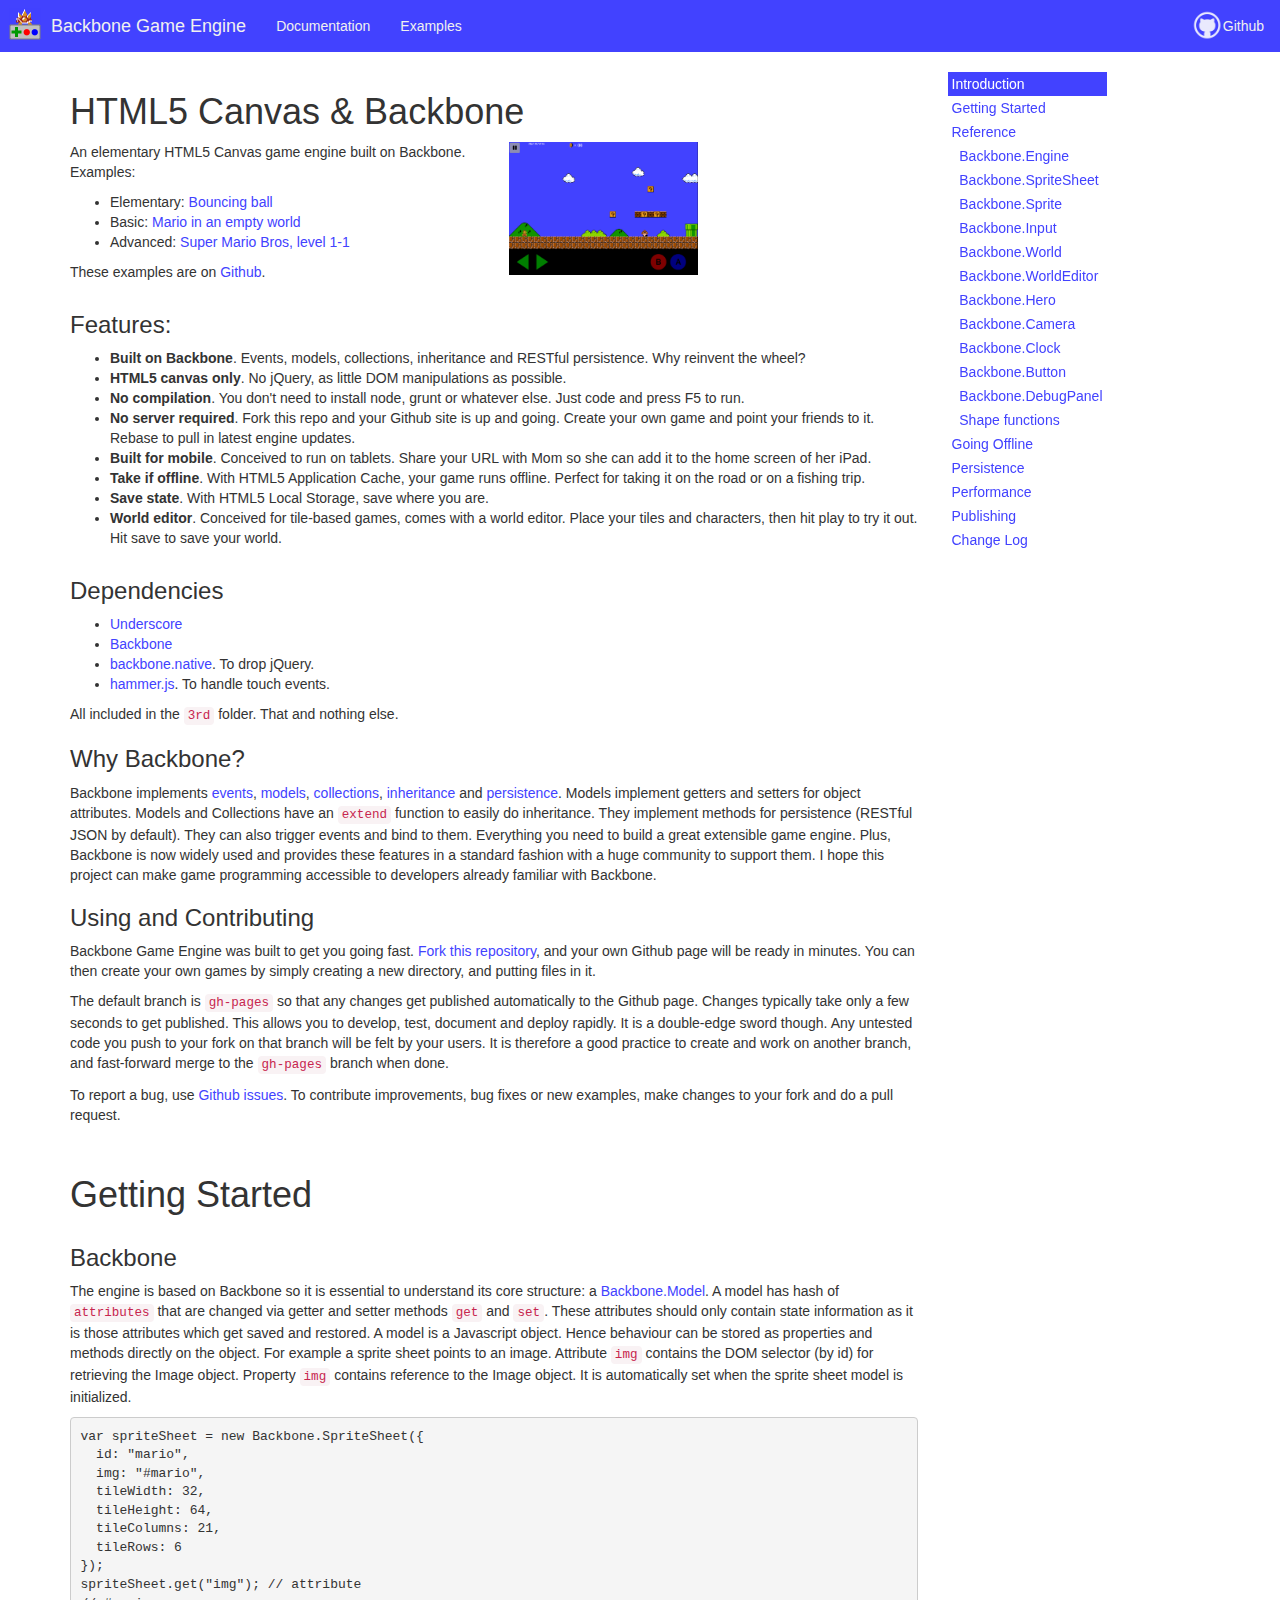
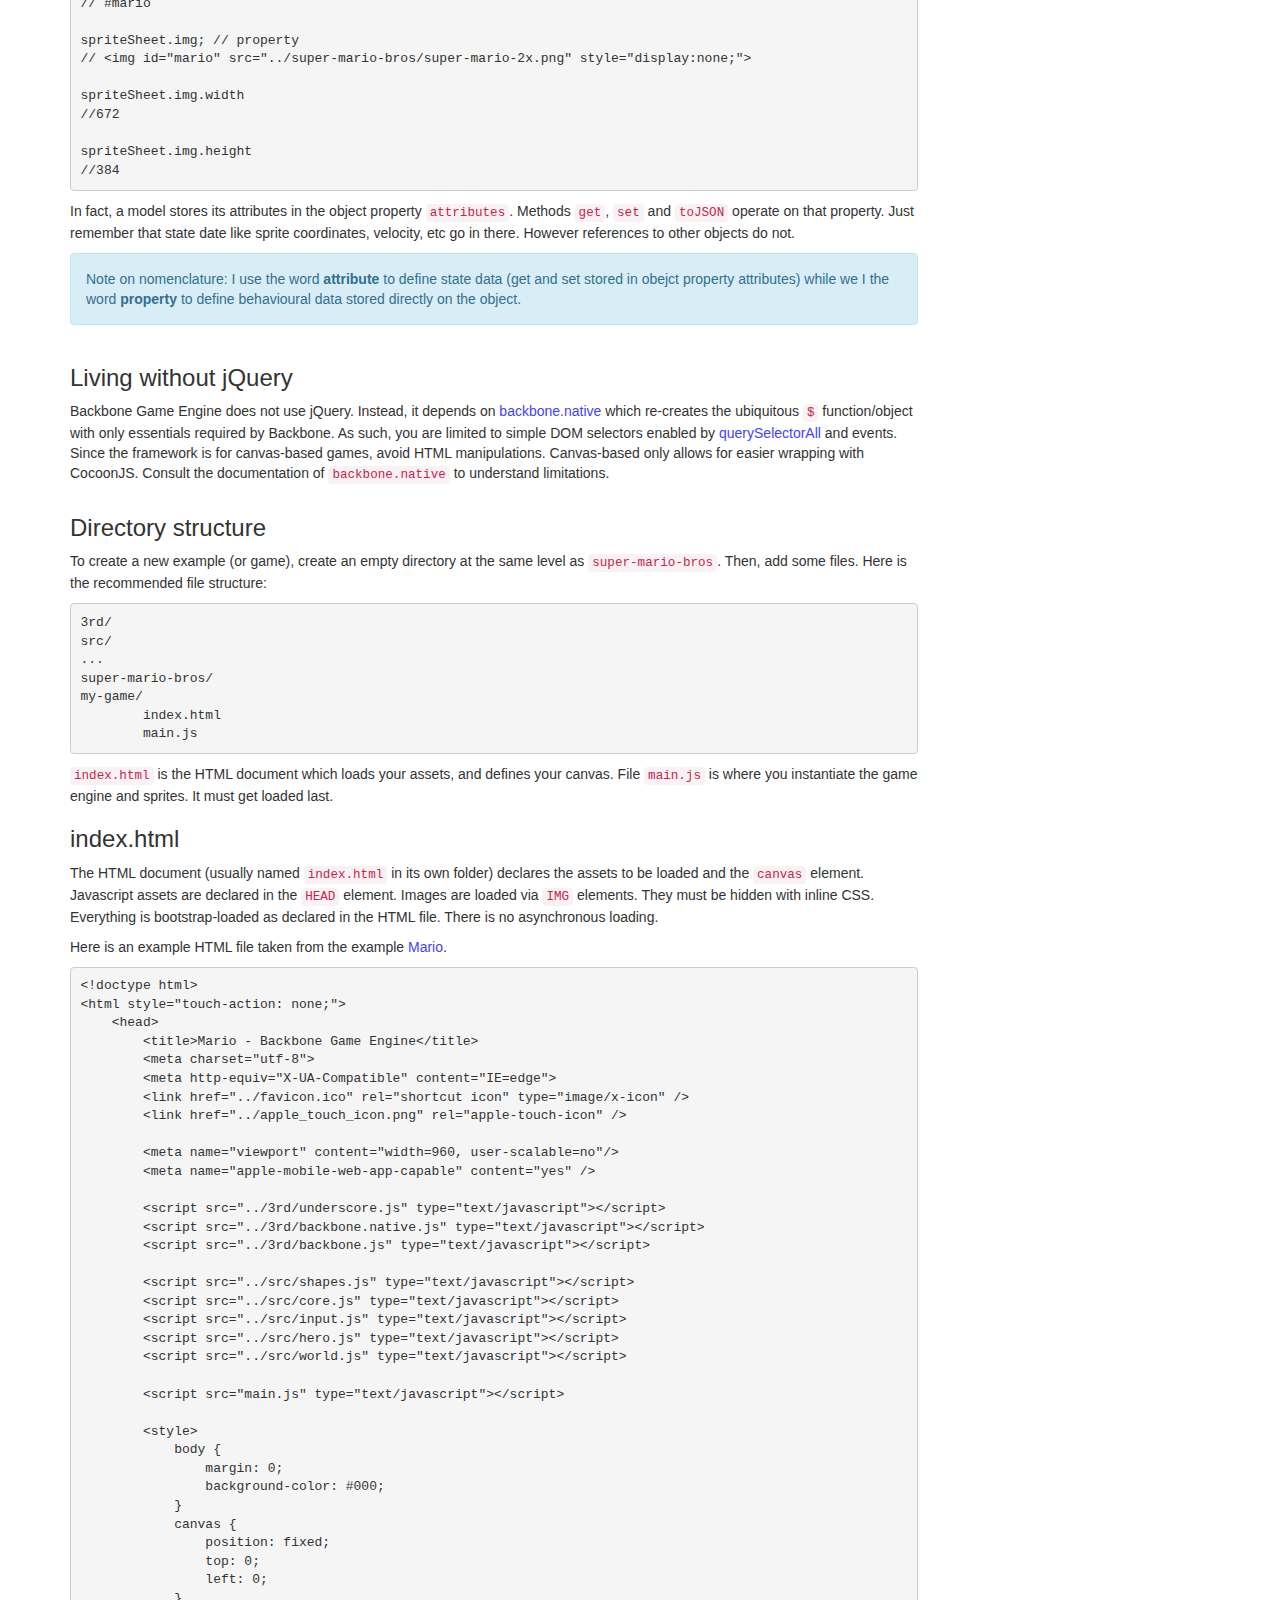
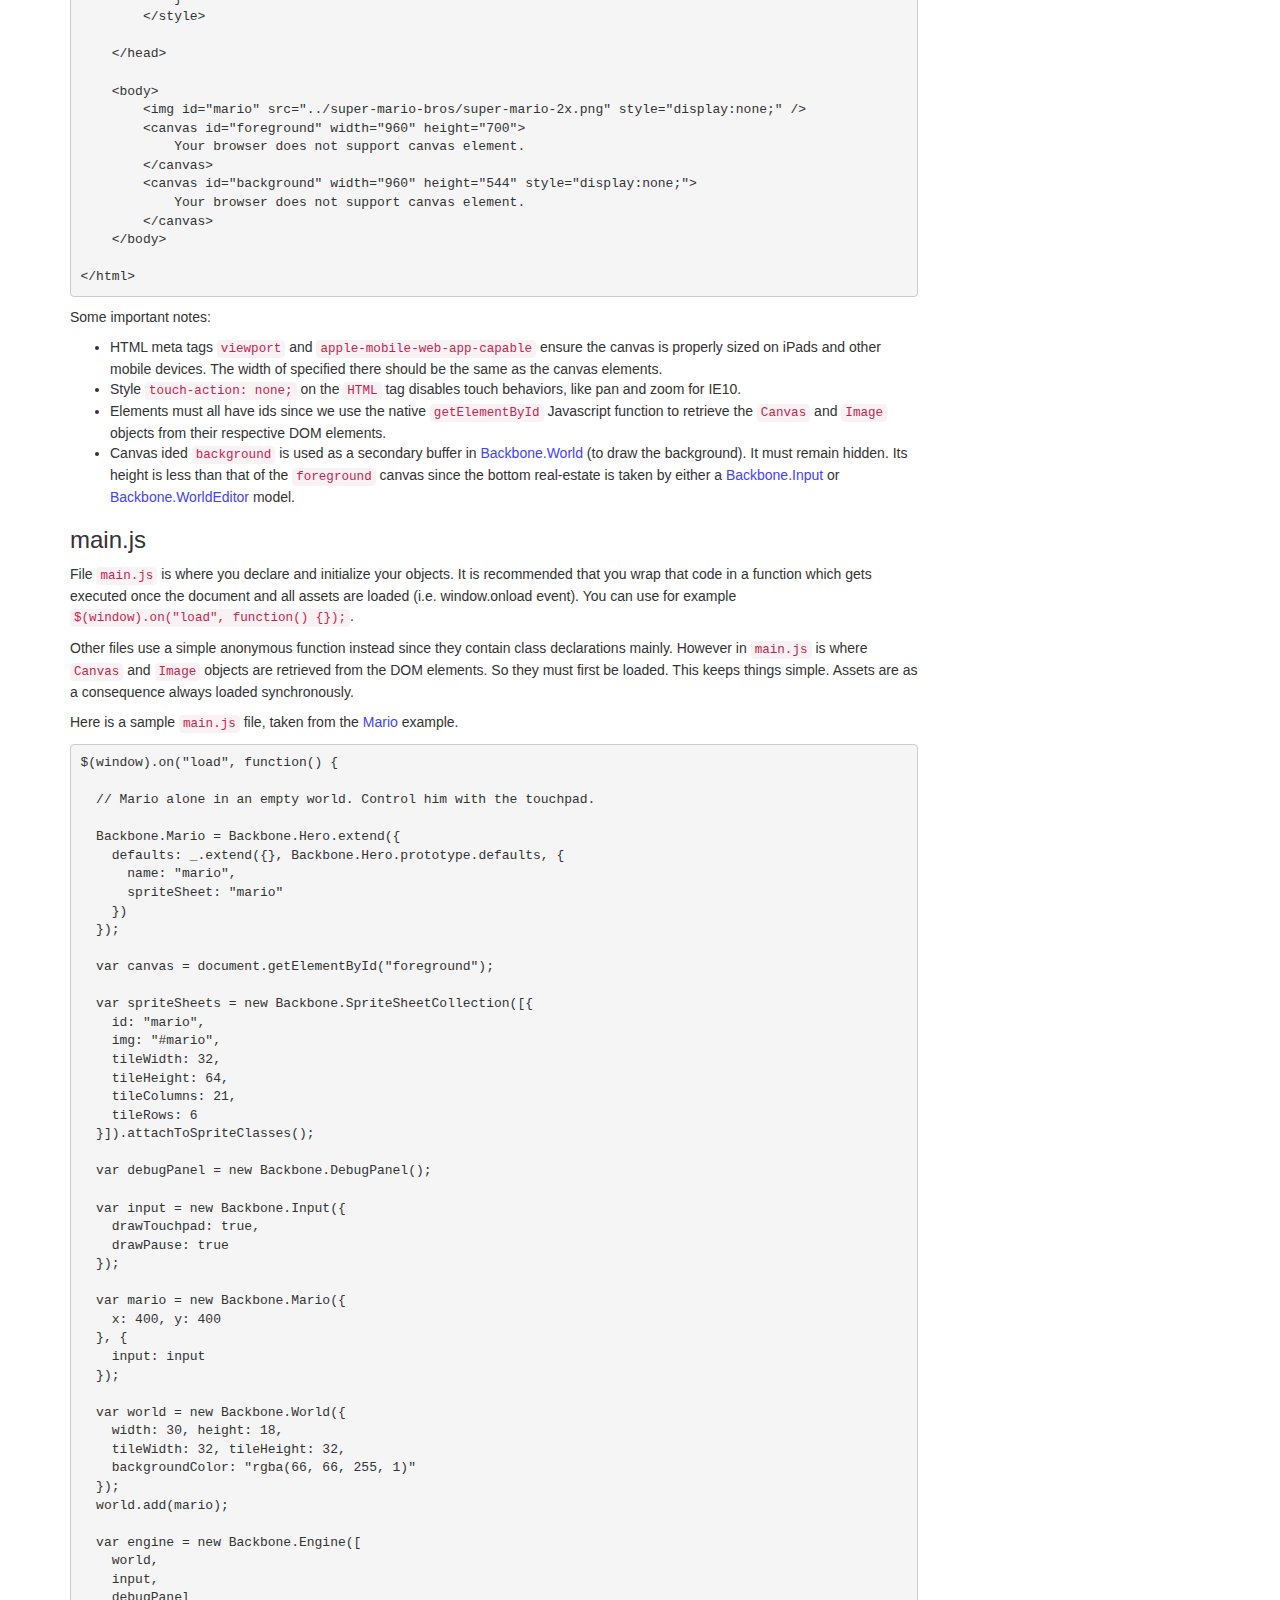
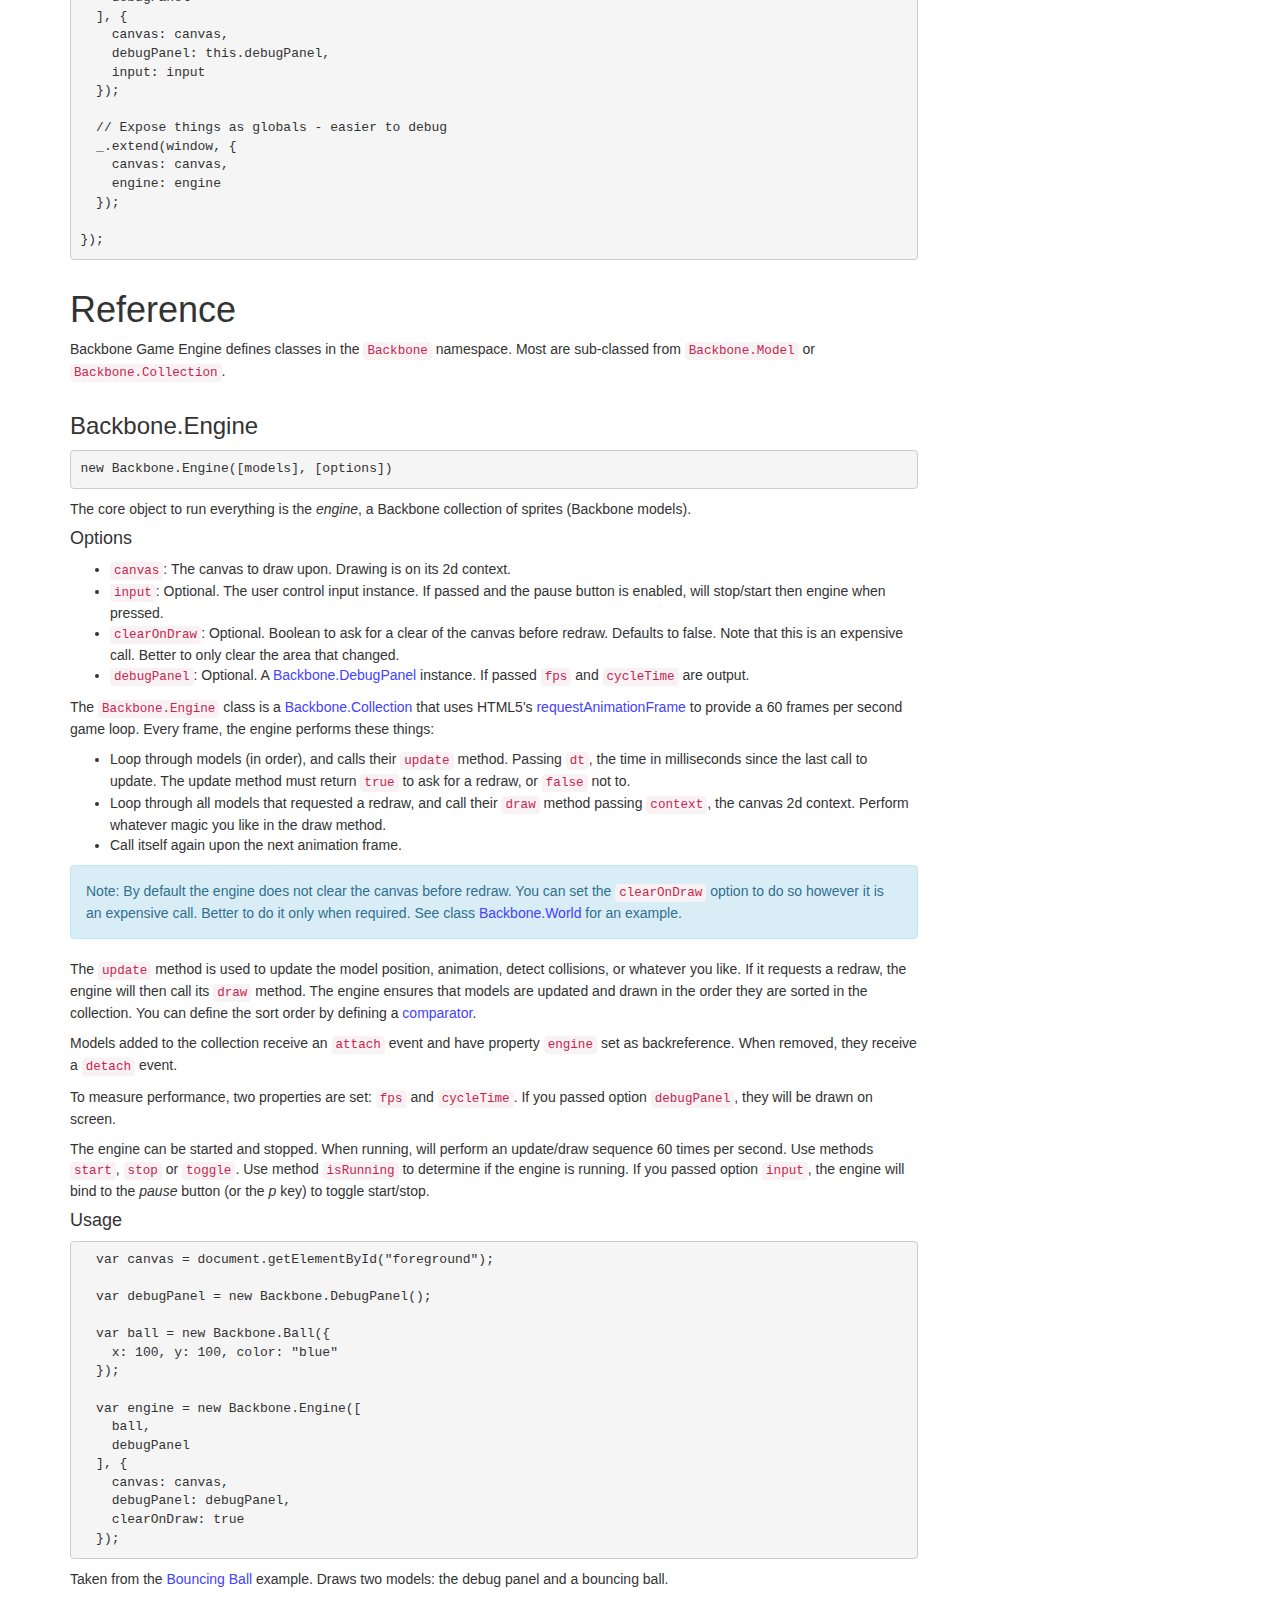
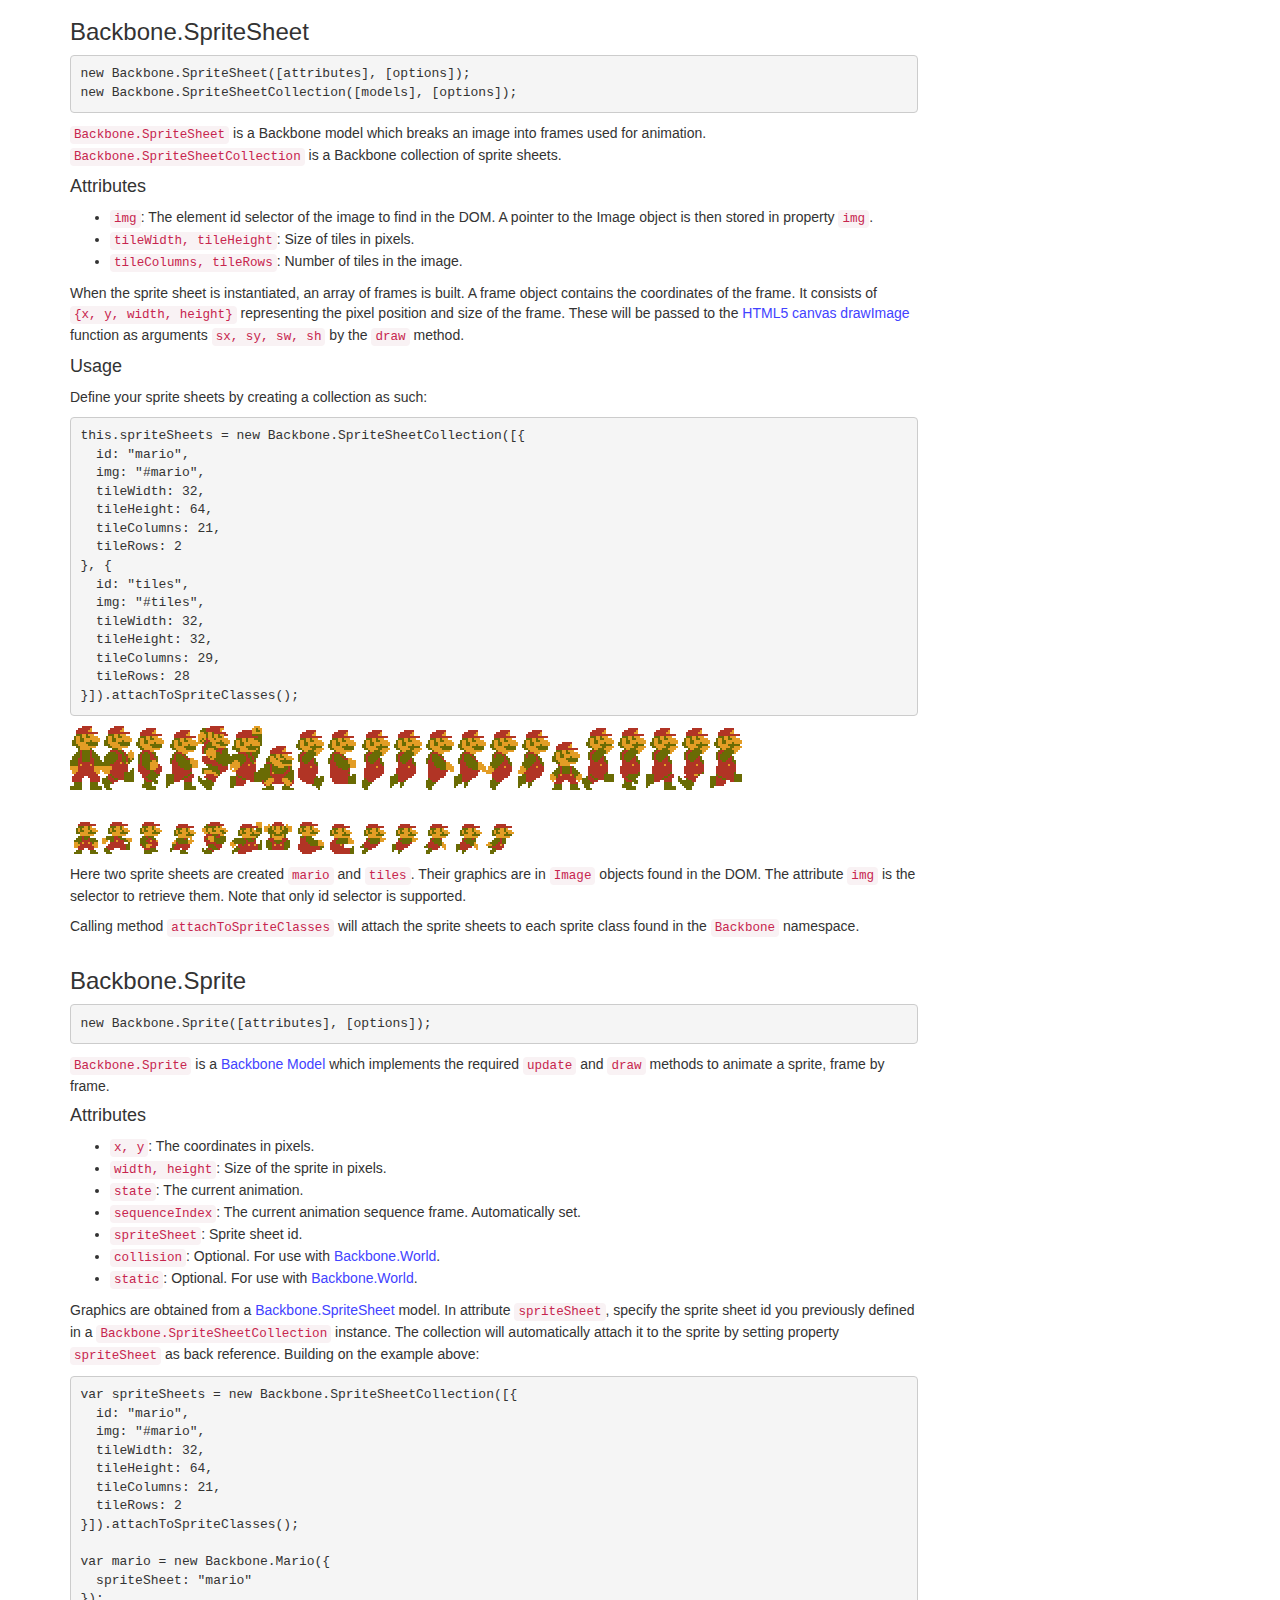
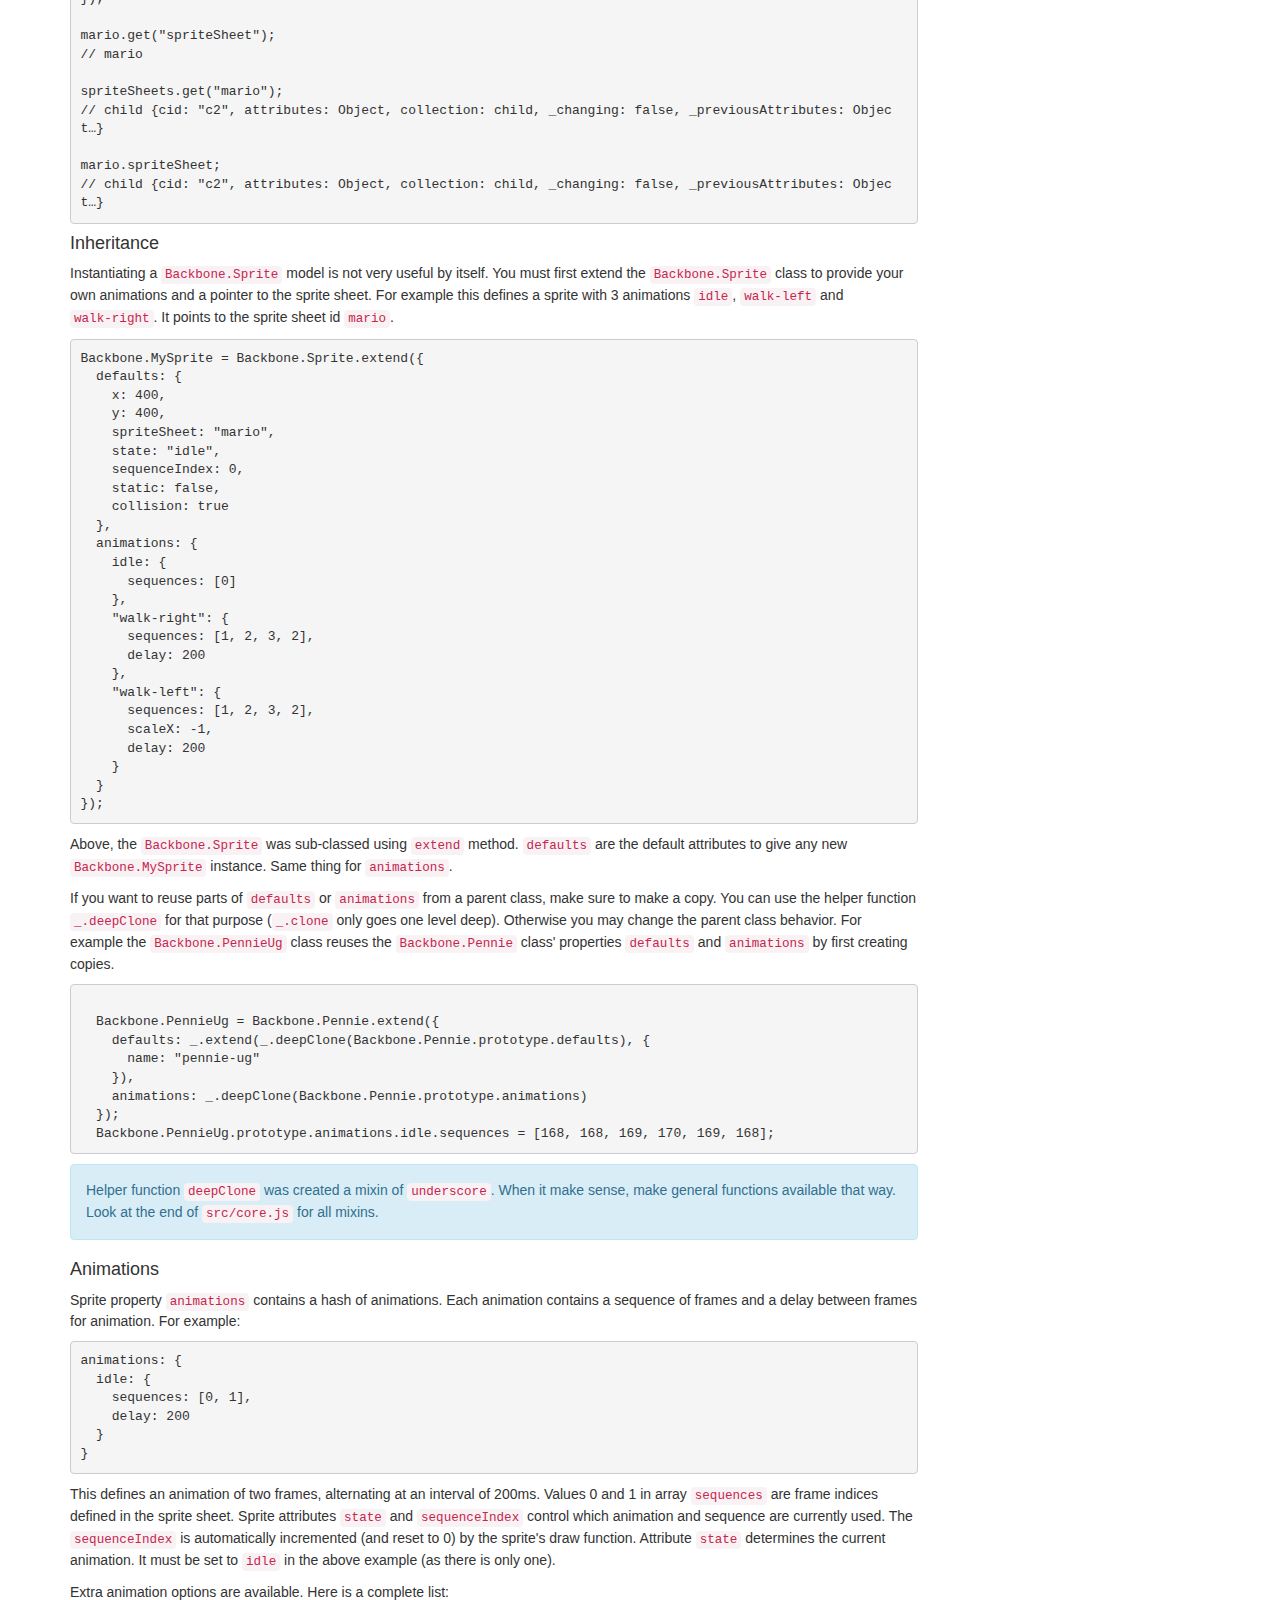
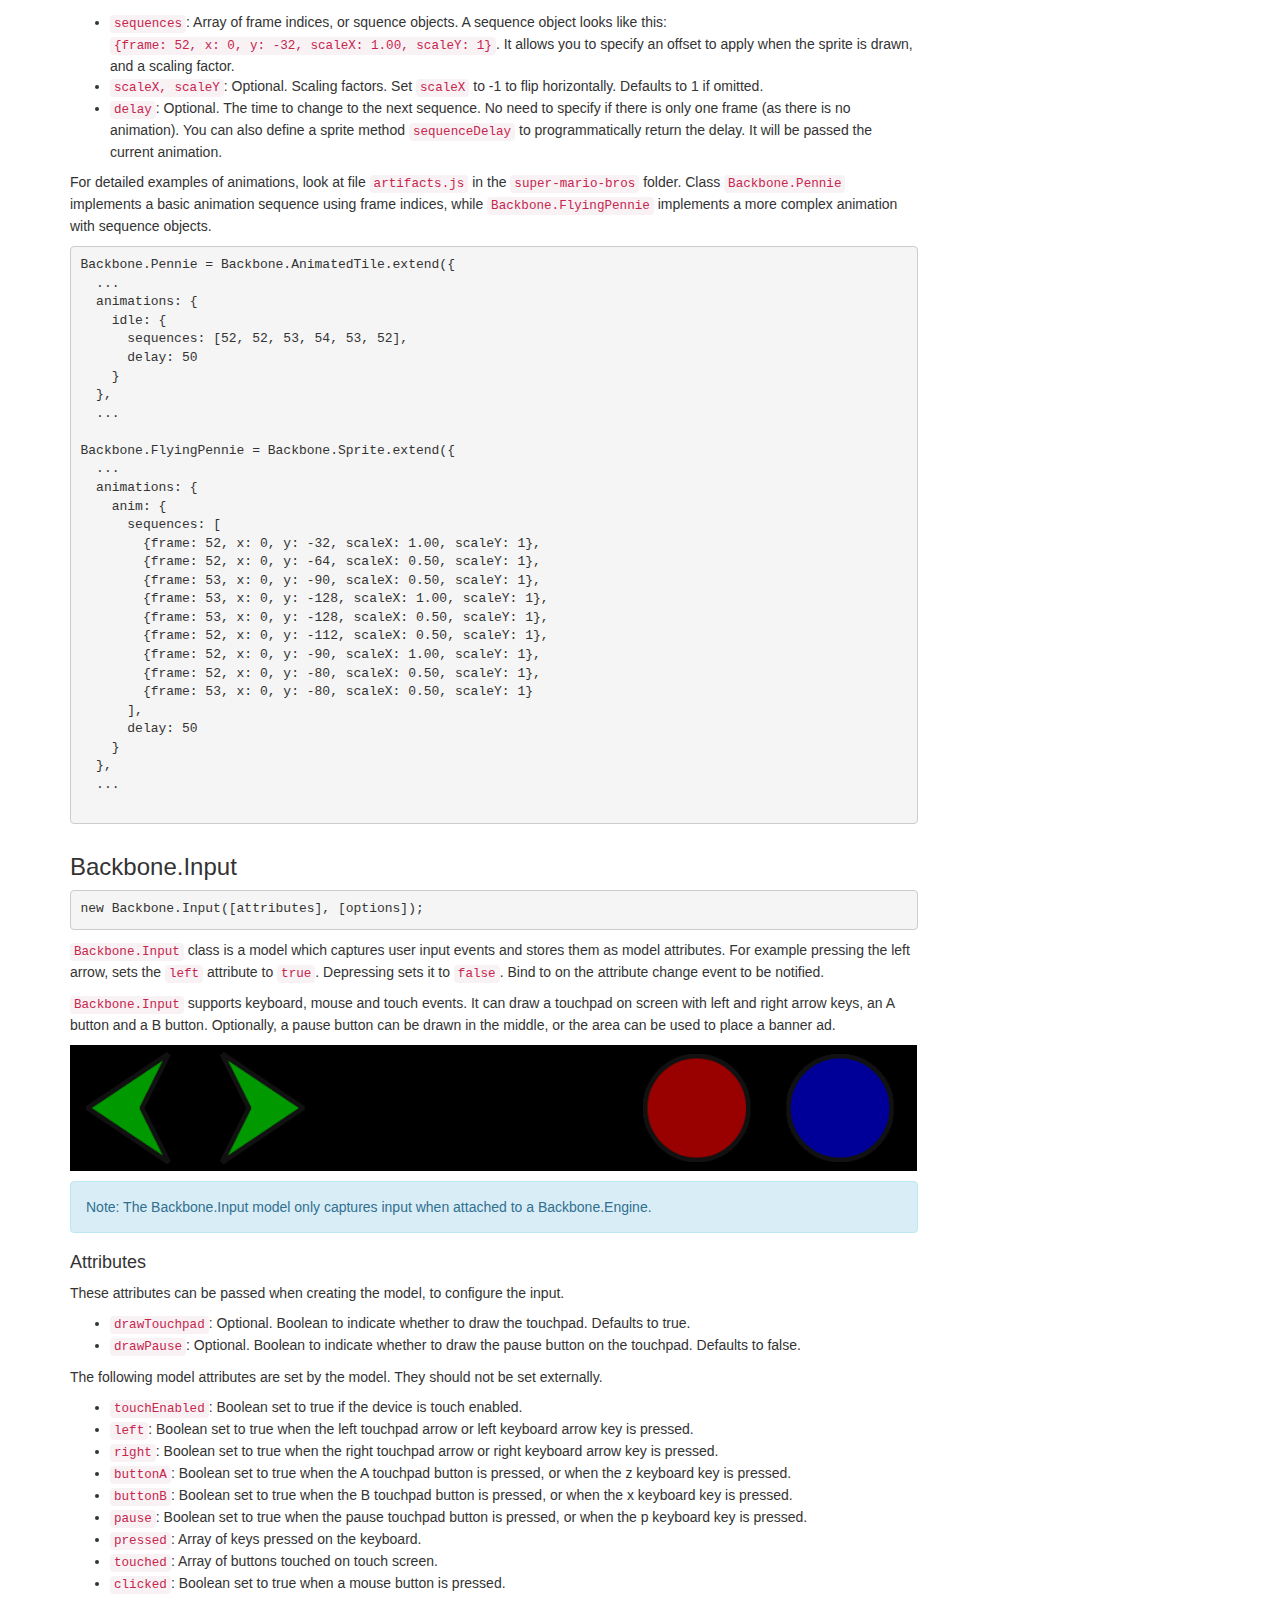
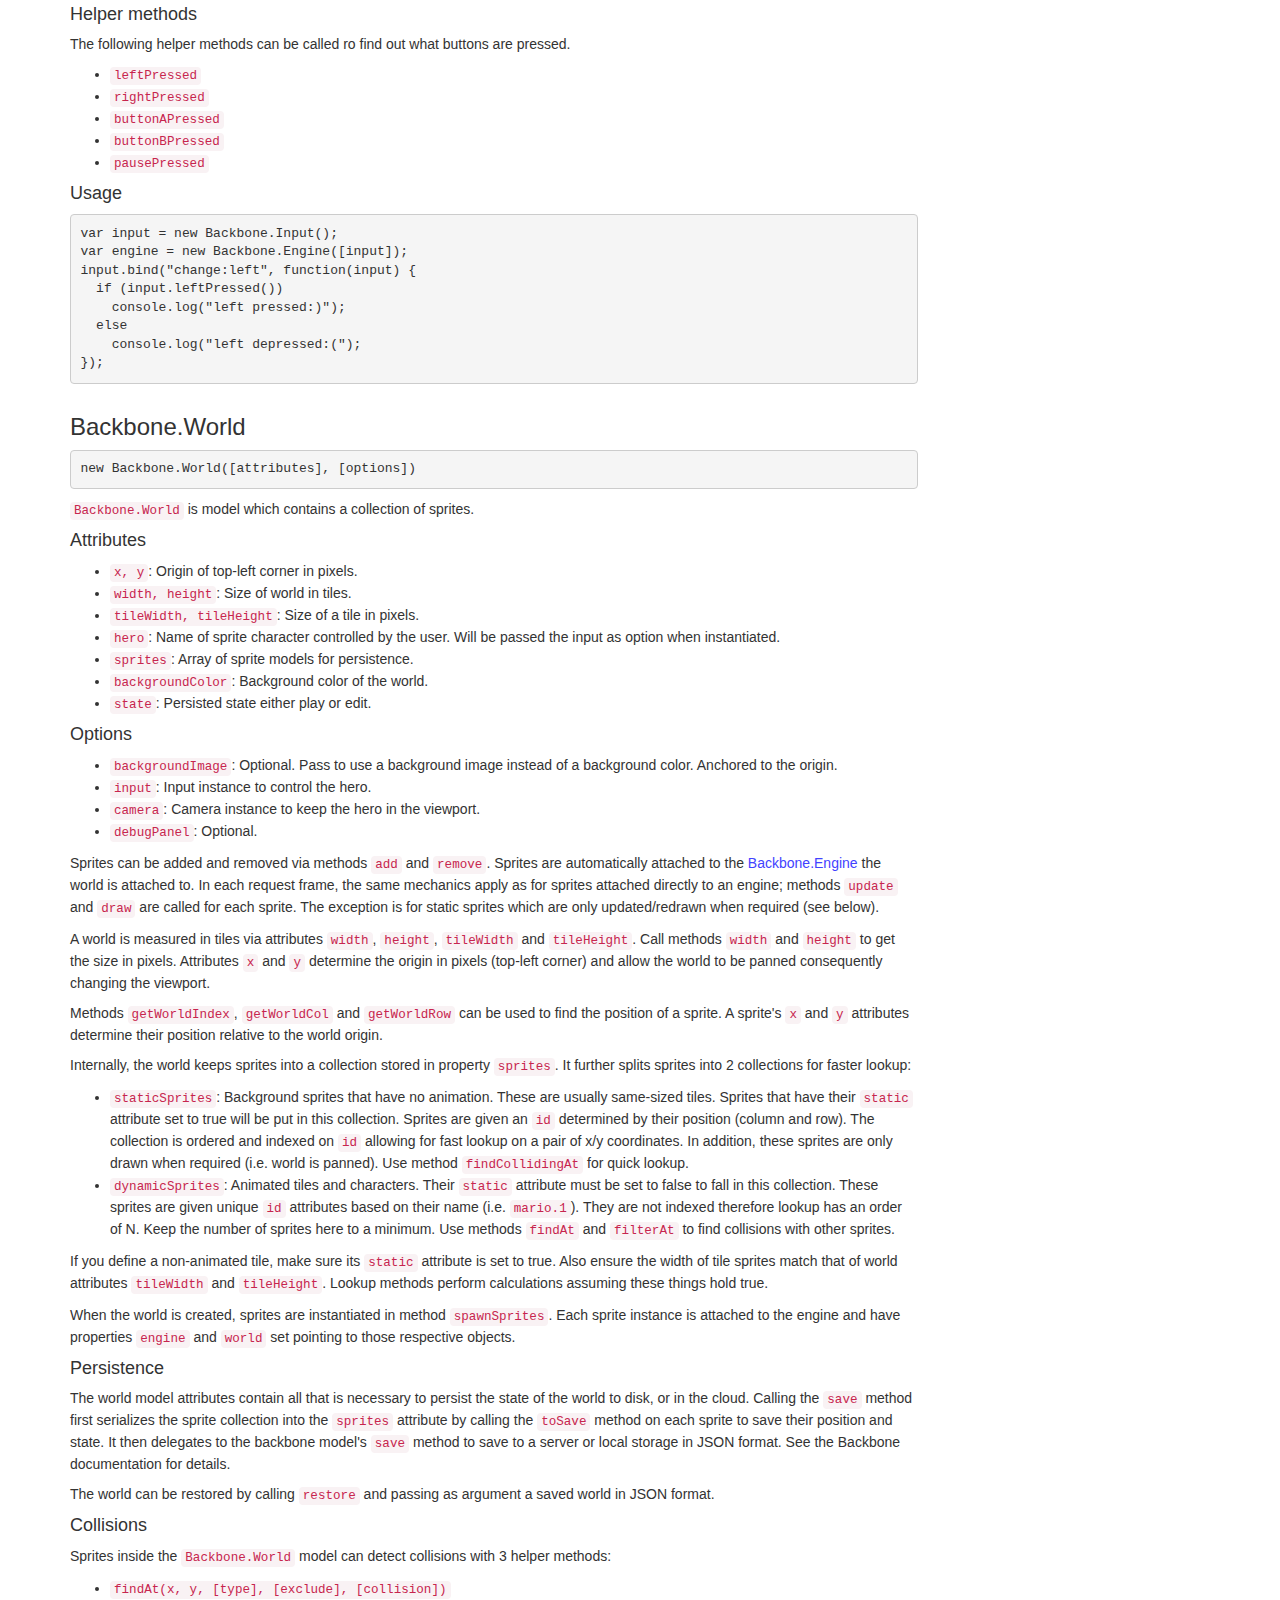
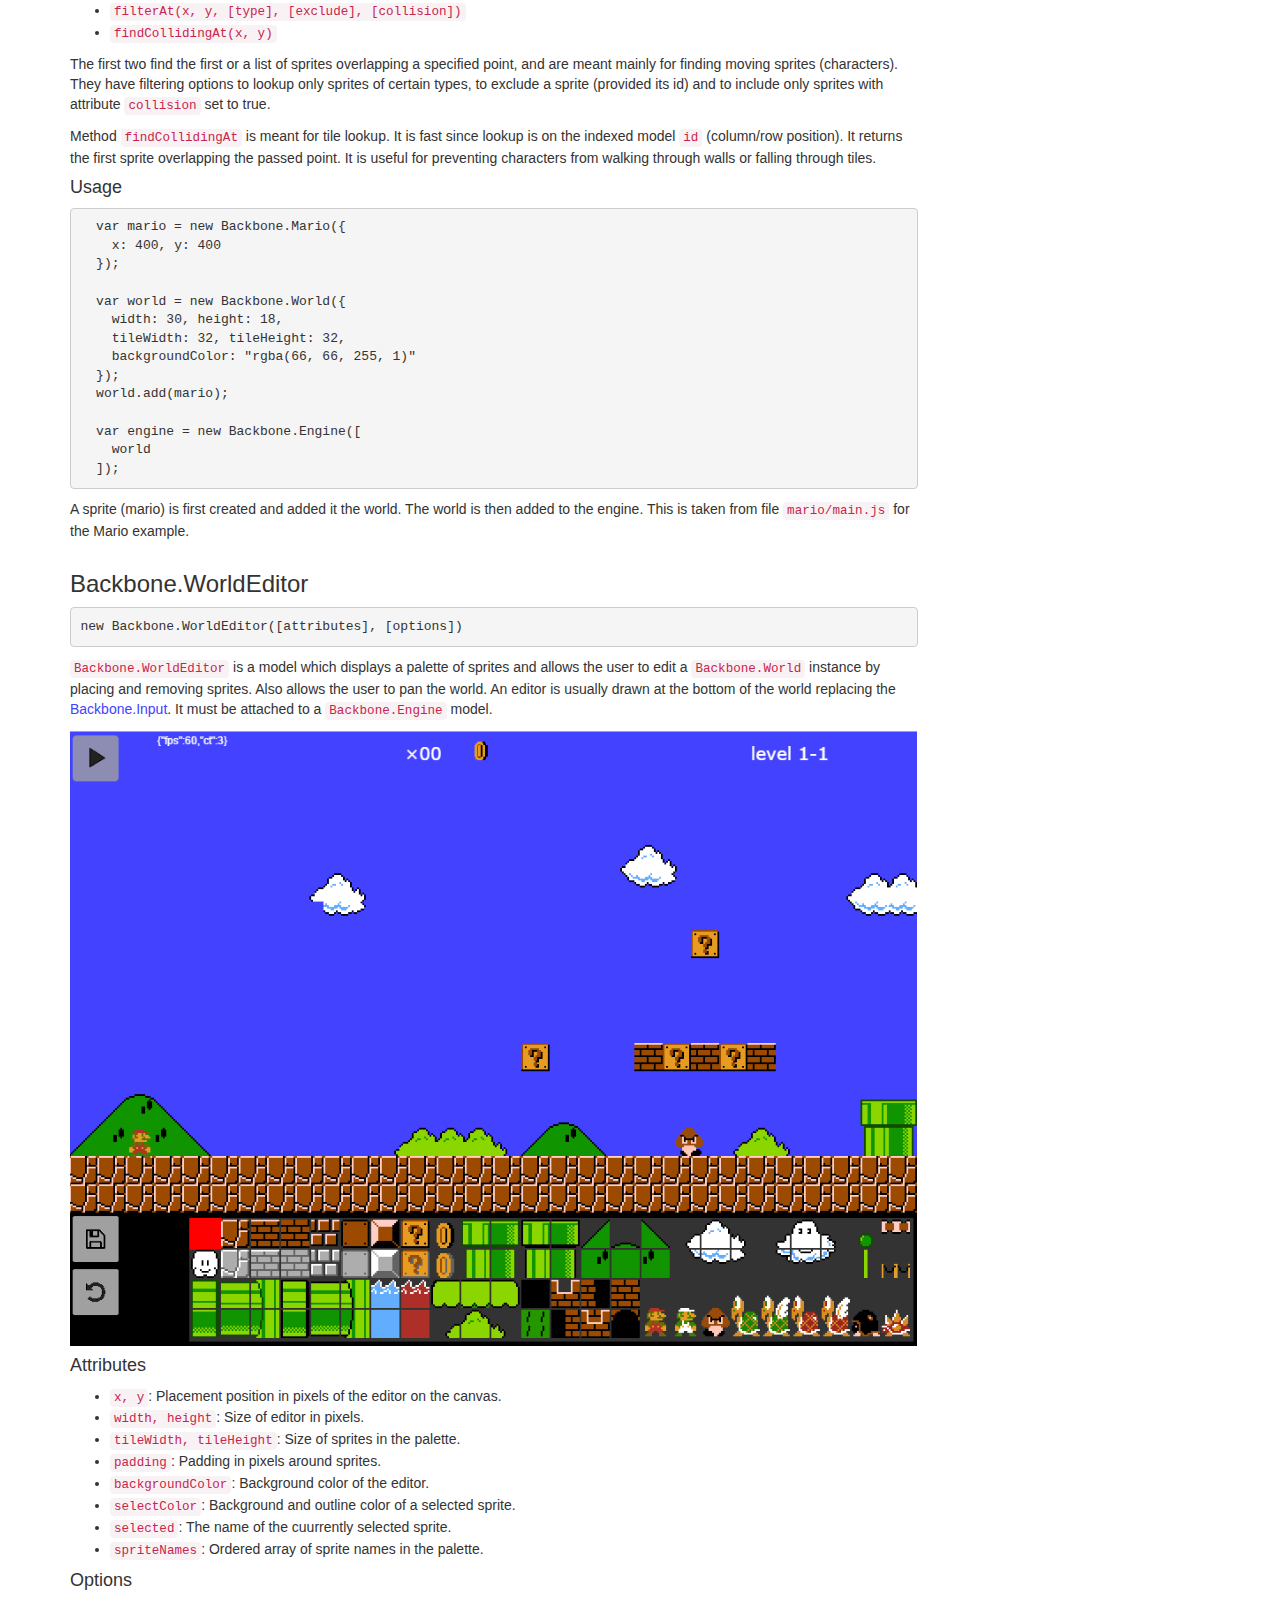
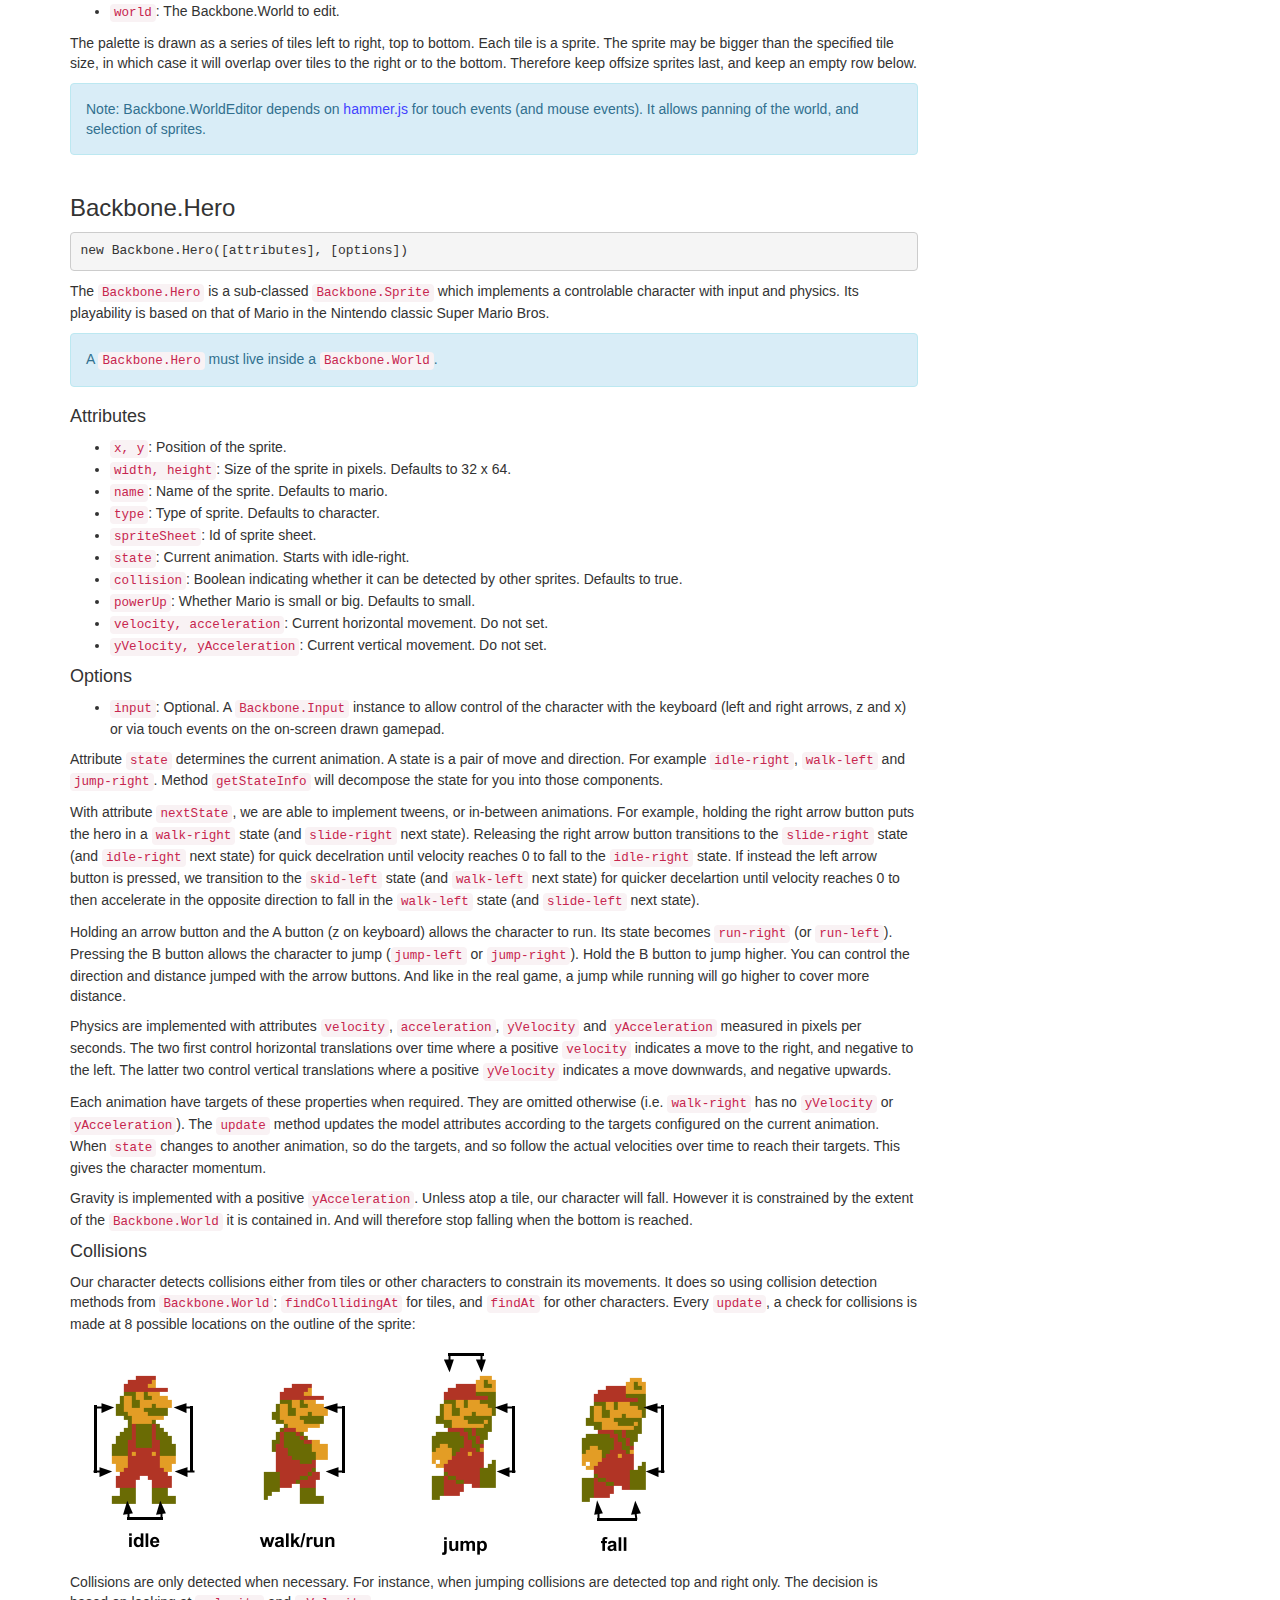
<file: index.html>
<!DOCTYPE html>
<html lang="en">
  <head>
    <title>Backbone Game Engine</title>
    <meta name="description" content="Elementary HTML5 Canvas Game Engine based on Backbone.">
    <meta charset="utf-8">
    <meta http-equiv="X-UA-Compatible" content="IE=edge">
    <link href="favicon.ico" rel="shortcut icon" type="image/x-icon" />
    <link href="apple_touch_icon.png" rel="apple-touch-icon" />
    <meta name="viewport" content="width=device-width, initial-scale=1, maximum-scale=1, user-scalable=no">
    
    <script src="docs/jquery.min.js" type="text/javascript"></script>
    <script src="docs/bootstrap.min.js" type="text/javascript"></script>
    <link href="docs/bootstrap.min.css" rel="stylesheet" type="text/css" charset="utf-8">

    <link href="docs/docs.css" rel="stylesheet" type="text/css" charset="utf-8">
  </head>

  <body data-spy="scroll" data-target="#sidebar" data-offset="100">
    <header class="navbar navbar-inverse" role="banner">
      <div class="navbar-header">
        <button type="button" class="navbar-toggle pull-left" data-toggle="collapse" data-target="#navbar-collapse">
          <span class="sr-only">Toggle navigation</span>
          <span class="icon-bar"></span>
          <span class="icon-bar"></span>
          <span class="icon-bar"></span>
        </button>
        <a class="navbar-brand" href="index.html" title="Elementary HTML5 Canvas Game Engine based on Backbone."><img src="apple_touch_icon.png" /> Backbone Game Engine</a>
      </div>
      <div id="navbar-collapse" class="collapse navbar-collapse" role="navigation">
        <ul class="nav navbar-nav">
          <li><a href="index.html">Documentation</a></li>
          <li><a href="examples.html">Examples</a></li>
        </ul>
        <ul class="nav navbar-nav navbar-right">
          <li class="github-icon"><a href="https://github.com/martindrapeau/backbone-game-engine" title="Fork me on Github"><img src="docs/github.png" />Github</a></li>
        </ul>
      </div>
    </header>

    <div class="container">
    <div class="row">

    <div class="col-md-9">
      <div id="introduction" class="row">
        <div class="col-md-12">
          <h1>HTML5 Canvas &amp; Backbone</h1>
        </div>
      </div>
      <div class="row">
        <div class="col-md-6 col-xs-6">
          <p>
            An elementary HTML5 Canvas game engine built on Backbone. Examples:
          </p>
          <ul>
            <li>Elementary: <a href="ball/index.html" target="_blank">Bouncing ball</a></li>  
            <li>Basic: <a href="mario/index.html" target="_blank">Mario in an empty world</a></li>       
            <li>Advanced: <a href="super-mario-bros/index.html" target="_blank">Super Mario Bros, level 1-1</a></li>
          </ul>
          <p>
            These examples are on <a href="https://github.com/martindrapeau/backbone-game-engine">Github</a>.
          </p>
        </div>
        <div class="col-md-3 col-xs-6">
          <p>
            <a href="super-mario-bros/index.html" target="_blank">
              <img src="docs/super-mario-bros-level-1-1.png" class="img-responsive" alt="Super Mario Bros level 1-1" title="Super Mario Bros level 1-1" />
            </a>
          </p>
        </div>
      </div>

      <div id="features" class="row">
        <div class="col-md-12">
          <h3>Features:</h3>
          <ul>
            <li><strong>Built on Backbone</strong>. Events, models, collections, inheritance and RESTful persistence. Why reinvent the wheel?</li>
            <li><strong>HTML5 canvas only</strong>. No jQuery, as little DOM manipulations as possible.</li>
            <li><strong>No compilation</strong>. You don't need to install node, grunt or whatever else. Just code and press F5 to run.</li>
            <li><strong>No server required</strong>. Fork this repo and your Github site is up and going. Create your own game and point your friends to it. Rebase to pull in latest engine updates.</li>
            <li><strong>Built for mobile</strong>. Conceived to run on tablets. Share your URL with Mom so she can add it to the home screen of her iPad.</li>
            <li><strong>Take if offline</strong>. With HTML5 Application Cache, your game runs offline. Perfect for taking it on the road or on a fishing trip.</li>
            <li><strong>Save state</strong>. With HTML5 Local Storage, save where you are.</li>
            <li><strong>World editor</strong>. Conceived for tile-based games, comes with a world editor. Place your tiles and characters, then hit play to try it out. Hit save to save your world.</li>
          </ul>

        </div>
      </div>

      <div id="dependencies" class="row">
        <div class="col-md-12">
          <h3>Dependencies</h3>
          <ul>
            <li><a href="http://underscorejs.org/" target="_blank">Underscore</a> </li>
            <li><a href="http://backbonejs.org/" target="_blank">Backbone</a> </li>
            <li><a href="https://github.com/inkling/backbone.native/" target="_blank">backbone.native</a>. To drop jQuery.</li>
            <li><a href="http://eightmedia.github.io/hammer.js/" target="_blank">hammer.js</a>. To handle touch events.</li>
          </ul>
          <p>
            All included in the <code>3rd</code> folder.  That and nothing else.
          </p>

          <h3>Why Backbone?</h3>
          <p>
            Backbone implements <a href="http://backbonejs.org/#Events" target="_blank">events</a>, <a href="http://backbonejs.org/#Model" target="_blank">models</a>, <a href="http://backbonejs.org/#Collection" target="_blank">collections</a>, <a href="http://backbonejs.org/#Model-extend" target="_blank">inheritance</a> and <a href="http://backbonejs.org/#Sync" target="_blank">persistence</a>. Models implement getters and setters for object attributes. Models and Collections have an <code>extend</code> function to easily do inheritance. They implement methods for persistence (RESTful JSON by default). They can also trigger events and bind to them. Everything you need to build a great extensible game engine. Plus, Backbone is now widely used and provides these features in a standard fashion with a huge community to support them. I hope this project can make game programming accessible to developers already familiar with Backbone.
          </p>

          <h3>Using and Contributing</h3>
          <p>
            Backbone Game Engine was built to get you going fast. <a href="https://github.com/martindrapeau/backbone-game-engine">Fork this repository</a>, and your own Github page will be ready in minutes. You can then create your own games by simply creating a new directory, and putting files in it.
          </p>
          <p>
            The default branch is <code>gh-pages</code> so that any changes get published automatically to the Github page. Changes typically take only a few seconds to get published. This allows you to develop, test, document and deploy rapidly. It is a double-edge sword though. Any untested code you push to your fork on that branch will be felt by your users. It is therefore a good practice to create and work on another branch, and fast-forward merge to the <code>gh-pages</code> branch when done.
          </p>
          <p>
            To report a bug, use <a href="https://github.com/martindrapeau/backbone-game-engine/issues" target="_blank">Github issues</a>. To contribute improvements, bug fixes or new examples, make changes to your fork and do a pull request.
          </p>
          <br/>
        </div>
      </div>

      <!-- Documentation -->
      <div id="getting-started" class="row">
        <div class="col-md-12">
          <h1>Getting Started</h1>
        </div>
      </div>

      <div id="documentation-Backbone" class="row">
        <div class="col-md-12">
          <h3>Backbone</h3>
          <p>
            The engine is based on Backbone so it is essential to understand its core structure: a <a href="http://backbonejs.org/#Model" target="_blank">Backbone.Model</a>. A model has hash of <code>attributes</code> that are changed via getter and setter methods <code>get</code> and <code>set</code>. These attributes should only contain state information as it is those attributes which get saved and restored. A model is a Javascript object. Hence behaviour can be stored as properties and methods directly on the object. For example a sprite sheet points to an image. Attribute <code>img</code> contains the DOM selector (by id) for retrieving the Image object. Property <code>img</code> contains reference to the Image object. It is automatically set when the sprite sheet model is initialized.
            <pre>
var spriteSheet = new Backbone.SpriteSheet({
  id: "mario",
  img: "#mario",
  tileWidth: 32,
  tileHeight: 64,
  tileColumns: 21,
  tileRows: 6
});
spriteSheet.get("img"); // attribute
// #mario

spriteSheet.img; // property
// &lt;img id=​"mario" src=​"../​super-mario-bros/​super-mario-2x.png" style=​"display:​none;​"&gt;

spriteSheet.img.width
//672

spriteSheet.img.height
//384
</pre>
          </p>
          <p>
            In fact, a model stores its attributes in the object property <code>attributes</code>. Methods <code>get</code>, <code>set</code> and <code>toJSON</code> operate on that property. Just remember that state date like sprite coordinates, velocity, etc go in there. However references to other objects do not.
          </p>
          <div class="alert alert-info">
            Note on nomenclature: I use the word <strong>attribute</strong> to define state data (get and set stored in obejct property attributes) while we I the word <strong>property</strong> to define behavioural data stored directly on the object.
          </div>
        </div>
      </div>

      <div class="row">
        <div class="col-md-12">
          <h3 id="documentation-no-jQuery">Living without jQuery</h3>
          <p>
            Backbone Game Engine does not use jQuery. Instead, it depends on <a href="https://github.com/inkling/backbone.native/" target="_blank">backbone.native</a> which re-creates the ubiquitous <code>$</code> function/object with only essentials required by Backbone. As such, you are limited to simple DOM selectors enabled by <a href="https://developer.mozilla.org/en/docs/Web/API/Document.querySelectorAll" target="_blank">querySelectorAll</a> and events. Since the framework is for canvas-based games, avoid HTML manipulations. Canvas-based only allows for easier wrapping with CocoonJS. Consult the documentation of <code>backbone.native</code> to understand limitations.
          </p>
        </div>
      </div>

      <div class="row">
        <div class="col-md-12">
          <h3 id="documentation-Structure">Directory structure</h3>
          <p>
            To create a new example (or game), create an empty directory at the same level as <code>super-mario-bros</code>. Then, add some files. Here is the recommended file structure:
          </p>
          <pre>
3rd/
src/
...
super-mario-bros/
my-game/
        index.html
        main.js
</pre>
          <p>
            <code>index.html</code> is the HTML document which loads your assets, and defines your canvas. File <code>main.js</code> is where you instantiate the game engine and sprites. It must get loaded last.
          </p>

          <h3 id="documentation-HTML">index.html</h3>
          <p>
            The HTML document (usually named <code>index.html</code> in its own folder) declares the assets to be loaded and the <code>canvas</code> element. Javascript assets are declared in the <code>HEAD</code> element. Images are loaded via <code>IMG</code> elements. They must be hidden with inline CSS. Everything is bootstrap-loaded as declared in the HTML file. There is no asynchronous loading.
          </p>
          <p>
            Here is an example HTML file taken from the example <a href="mario/index.html" target="_blank">Mario</a>.
          </p>
          <pre>
&lt;!doctype html&gt;
&lt;html style="touch-action: none;"&gt;
    &lt;head&gt;
        &lt;title&gt;Mario - Backbone Game Engine&lt;/title&gt;
        &lt;meta charset="utf-8"&gt;
        &lt;meta http-equiv="X-UA-Compatible" content="IE=edge"&gt;
        &lt;link href="../favicon.ico" rel="shortcut icon" type="image/x-icon" /&gt;
        &lt;link href="../apple_touch_icon.png" rel="apple-touch-icon" /&gt;

        &lt;meta name="viewport" content="width=960, user-scalable=no"/&gt;
        &lt;meta name="apple-mobile-web-app-capable" content="yes" /&gt;

        &lt;script src="../3rd/underscore.js" type="text/javascript"&gt;&lt;/script&gt;
        &lt;script src="../3rd/backbone.native.js" type="text/javascript"&gt;&lt;/script&gt;
        &lt;script src="../3rd/backbone.js" type="text/javascript"&gt;&lt;/script&gt;

        &lt;script src="../src/shapes.js" type="text/javascript"&gt;&lt;/script&gt;
        &lt;script src="../src/core.js" type="text/javascript"&gt;&lt;/script&gt;
        &lt;script src="../src/input.js" type="text/javascript"&gt;&lt;/script&gt;
        &lt;script src="../src/hero.js" type="text/javascript"&gt;&lt;/script&gt;
        &lt;script src="../src/world.js" type="text/javascript"&gt;&lt;/script&gt;

        &lt;script src="main.js" type="text/javascript"&gt;&lt;/script&gt;

        &lt;style&gt;
            body {
                margin: 0;
                background-color: #000;
            }
            canvas {
                position: fixed;
                top: 0;
                left: 0;
            }
        &lt;/style&gt;

    &lt;/head&gt;

    &lt;body&gt;
        &lt;img id="mario" src="../super-mario-bros/super-mario-2x.png" style="display:none;" /&gt;
        &lt;canvas id="foreground" width="960" height="700"&gt;
            Your browser does not support canvas element.
        &lt;/canvas&gt;
        &lt;canvas id="background" width="960" height="544" style="display:none;"&gt;
            Your browser does not support canvas element.
        &lt;/canvas&gt;
    &lt;/body&gt;

&lt;/html&gt;
</pre>
          <p>
            Some important notes:
          </p>
          <ul>
            <li>HTML meta tags <code>viewport</code> and <code>apple-mobile-web-app-capable</code> ensure the canvas is properly sized on iPads and other mobile devices.  The width of specified there should be the same as the canvas elements.</li>
            <li>Style <code>touch-action: none;</code> on the <code>HTML</code> tag disables touch behaviors, like pan and zoom for IE10.</li>
            <li>Elements must all have ids since we use the native <code>getElementById</code> Javascript function to retrieve the <code>Canvas</code> and <code>Image</code> objects from their respective DOM elements.</li>
            <li>Canvas ided <code>background</code> is used as a secondary buffer in <a href="#documentaiton-World">Backbone.World</a> (to draw the background). It must remain hidden. Its height is less than that of the <code>foreground</code> canvas since the bottom real-estate is taken by either a <a href="#documentation-Input">Backbone.Input</a> or <a href="#documentation-WorldEditor">Backbone.WorldEditor</a> model.</li>
          </ul>

          <h3 id="documentation-main">main.js</h3>
          <p>
            File <code>main.js</code> is where you declare and initialize your objects. It is recommended that you wrap that code in a function which gets executed once the document and all assets are loaded (i.e. window.onload event). You can use for example <code>$(window).on("load", function() {});</code>. 
          </p>
          <p>
            Other files use a simple anonymous function instead since they contain class declarations mainly. However in <code>main.js</code> is where <code>Canvas</code> and <code>Image</code> objects are retrieved from the DOM elements. So they must first be loaded. This keeps things simple. Assets are as a consequence always loaded synchronously.
          </p>
          <p>
            Here is a sample <code>main.js</code> file, taken from the <a href="mario/index.html" target="_blank">Mario</a> example.
          </p>
          <pre>
$(window).on("load", function() {

  // Mario alone in an empty world. Control him with the touchpad.

  Backbone.Mario = Backbone.Hero.extend({
    defaults: _.extend({}, Backbone.Hero.prototype.defaults, {
      name: "mario",
      spriteSheet: "mario"
    })
  });

  var canvas = document.getElementById("foreground");

  var spriteSheets = new Backbone.SpriteSheetCollection([{
    id: "mario",
    img: "#mario",
    tileWidth: 32,
    tileHeight: 64,
    tileColumns: 21,
    tileRows: 6
  }]).attachToSpriteClasses();

  var debugPanel = new Backbone.DebugPanel();

  var input = new Backbone.Input({
    drawTouchpad: true,
    drawPause: true
  });

  var mario = new Backbone.Mario({
    x: 400, y: 400
  }, {
    input: input
  });

  var world = new Backbone.World({
    width: 30, height: 18,
    tileWidth: 32, tileHeight: 32,
    backgroundColor: "rgba(66, 66, 255, 1)"
  });
  world.add(mario);

  var engine = new Backbone.Engine([
    world,
    input,
    debugPanel
  ], {
    canvas: canvas,
    debugPanel: this.debugPanel,
    input: input
  });

  // Expose things as globals - easier to debug
  _.extend(window, {
    canvas: canvas,
    engine: engine
  });

});
</pre>
        </div>
      </div>

      <div id="documentation" class="row">
        <div class="col-md-12">
          <h1>Reference</h1>
          <p>
            Backbone Game Engine defines classes in the <code>Backbone</code> namespace. Most are sub-classed from <code>Backbone.Model</code> or <code>Backbone.Collection</code>.
          </p>
        </div>
      </div>

      <div id="documentation-Engine" class="row">
        <div class="col-md-12">
          <h3>Backbone.Engine</h3>
          <pre>new Backbone.Engine([models], [options])</pre>
          <p>
            The core object to run everything is the <em>engine</em>, a Backbone collection of sprites (Backbone models).
          </p>
          <h4>Options</h4>
          <ul>
            <li><code>canvas</code>: The canvas to draw upon. Drawing is on its 2d context.</li>
            <li><code>input</code>: Optional. The user control input instance. If passed and the pause button is enabled, will stop/start then engine when pressed.</li>
            <li><code>clearOnDraw</code>: Optional. Boolean to ask for a clear of the canvas before redraw. Defaults to false. Note that this is an expensive call. Better to only clear the area that changed.</li>
            <li><code>debugPanel</code>: Optional. A <a href="#documentation-DebugPanel">Backbone.DebugPanel</a> instance. If passed <code>fps</code> and <code>cycleTime</code> are output.</li>
          </ul>
          <p>
            The <code>Backbone.Engine</code> class is a <a href="http://backbonejs.org/#Collection" target="_blank">Backbone.Collection</a> that uses HTML5's <a href="https://developer.mozilla.org/en/docs/Web/API/window.requestAnimationFrame" target="_blank">requestAnimationFrame</a> to provide a 60 frames per second game loop. Every frame, the engine performs these things:
          </p>
          <ul>
            <li>Loop through models (in order), and calls their <code>update</code> method. Passing <code>dt</code>, the time in milliseconds since the last call to update. The update method must return <code>true</code> to ask for a redraw, or <code>false</code> not to.</li>
            <li>Loop through all models that requested a redraw, and call their <code>draw</code> method passing <code>context</code>, the canvas 2d context. Perform whatever magic you like in the draw method.</li>
            <li>Call itself again upon the next animation frame.</li>
          </ul>
          <div class="alert alert-info">Note: By default the engine does not clear the canvas before redraw. You can set the <code>clearOnDraw</code> option to do so however it is an expensive call. Better to do it only when required. See class <a href="#documentation-World">Backbone.World</a> for an example.</div>
          <p>
            The <code>update</code> method is used to update the model position, animation, detect collisions, or whatever you like. If it requests a redraw, the engine will then call its <code>draw</code> method. The engine ensures that models are updated and drawn in the order they are sorted in the collection. You can define the sort order by defining a <a href="http://backbonejs.org/#Collection-comparator" target="_blank">comparator</a>.
          </p>
          <p>
            Models added to the collection receive an <code>attach</code> event and have property <code>engine</code> set as backreference. When removed, they receive a <code>detach</code> event.
          </p>
          <p>
            To measure performance, two properties are set: <code>fps</code> and <code>cycleTime</code>. If you passed option <code>debugPanel</code>, they will be drawn on screen.
          </p>
          <p>
            The engine can be started and stopped. When running, will perform an update/draw sequence 60 times per second. Use methods <code>start</code>, <code>stop</code> or <code>toggle</code>. Use method <code>isRunning</code> to determine if the engine is running. If you passed option <code>input</code>, the engine will bind to the <em>pause</em> button (or the <em>p</em> key) to toggle start/stop.
          </p>
          <h4>Usage</h4>
          <pre>
  var canvas = document.getElementById("foreground");

  var debugPanel = new Backbone.DebugPanel();

  var ball = new Backbone.Ball({
    x: 100, y: 100, color: "blue"
  });

  var engine = new Backbone.Engine([
    ball,
    debugPanel
  ], {
    canvas: canvas,
    debugPanel: debugPanel,
    clearOnDraw: true
  });
</pre>
          <p>
            Taken from the <a href="ball/index.html" target="_blank">Bouncing Ball</a> example. Draws two models: the debug panel and a bouncing ball.
          </p>
        </div>
      </div>

      <div id="documentation-SpriteSheet" class="row">
        <div class="col-md-12">
          <h3>Backbone.SpriteSheet</h3>
          <pre>
new Backbone.SpriteSheet([attributes], [options]);
new Backbone.SpriteSheetCollection([models], [options]);
</pre>
          <p>
            <code>Backbone.SpriteSheet</code> is a Backbone model which breaks an image into frames used for animation. <code>Backbone.SpriteSheetCollection</code> is a Backbone collection of sprite sheets.
          </p>
          <h4>Attributes</h4>
          <ul>
            <li><code>img</code>: The element id selector of the image to find in the DOM. A pointer to the Image object is then stored in property <code>img</code>.</li>
            <li><code>tileWidth, tileHeight</code>: Size of tiles in pixels.</li>
            <li><code>tileColumns, tileRows</code>: Number of tiles in the image.</li>
          </ul>
          <p>
            When the sprite sheet is instantiated, an array of frames is built. A frame object contains the coordinates of the frame. It consists of <code>{x, y, width, height}</code> representing the pixel position and size of the frame. These will be passed to the <a href="https://developer.mozilla.org/en/docs/Web/API/CanvasRenderingContext2D#drawImage()" target="_blank">HTML5 canvas drawImage</a> function as arguments <code>sx, sy, sw, sh</code> by the <code>draw</code> method.
          </p>
          <h4>Usage</h4>
          <p>
            Define your sprite sheets by creating a collection as such:
          </p>
          <pre>
this.spriteSheets = new Backbone.SpriteSheetCollection([{
  id: "mario",
  img: "#mario",
  tileWidth: 32,
  tileHeight: 64,
  tileColumns: 21,
  tileRows: 2
}, {
  id: "tiles",
  img: "#tiles",
  tileWidth: 32,
  tileHeight: 32,
  tileColumns: 29,
  tileRows: 28
}]).attachToSpriteClasses();
</pre>
          <p>
            <img src="docs/super-mario-sprite.png" class="img-responsive" alt="Backbone.Input" />
          </p>
          <p>
            Here two sprite sheets are created <code>mario</code> and <code>tiles</code>. Their graphics are in <code>Image</code> objects found in the DOM. The attribute <code>img</code> is the selector to retrieve them. Note that only id selector is supported.
          </p>
          <p>
            Calling method <code>attachToSpriteClasses</code> will attach the sprite sheets to each sprite class found in the <code>Backbone</code> namespace.
          </p>
        </div>
      </div>

      <div id="documentation-Sprite" class="row">
        <div class="col-md-12">
          <h3>Backbone.Sprite</h3>
          <pre>new Backbone.Sprite([attributes], [options]);</pre>
          <p>
            <code>Backbone.Sprite</code> is a <a href="http://backbonejs.org/#Model" target="_blank">Backbone Model</a> which implements the required <code>update</code> and <code>draw</code> methods to animate a sprite, frame by frame.
          </p>
          <h4>Attributes</h4>
          <ul>
            <li><code>x, y</code>: The coordinates in pixels.</li>
            <li><code>width, height</code>: Size of the sprite in pixels.</li>
            <li><code>state</code>: The current animation.</li>
            <li><code>sequenceIndex</code>: The current animation sequence frame. Automatically set.</li>
            <li><code>spriteSheet</code>: Sprite sheet id.</li>
            <li><code>collision</code>: Optional. For use with <a href="#documentation-World">Backbone.World</a>.</li>
            <li><code>static</code>: Optional. For use with <a href="#documentation-World">Backbone.World</a>.</li>
          </ul>
          <p>
            Graphics are obtained from a <a href="#documentation-SpriteSheet">Backbone.SpriteSheet</a> model. In attribute <code>spriteSheet</code>, specify the sprite sheet id you previously defined in a <code>Backbone.SpriteSheetCollection</code> instance. The collection will automatically attach it to the sprite by setting property <code>spriteSheet</code> as back reference. Building on the example above:
          </p>
          <pre>
var spriteSheets = new Backbone.SpriteSheetCollection([{
  id: "mario",
  img: "#mario",
  tileWidth: 32,
  tileHeight: 64,
  tileColumns: 21,
  tileRows: 2
}]).attachToSpriteClasses();

var mario = new Backbone.Mario({
  spriteSheet: "mario"
});

mario.get("spriteSheet");
// mario

spriteSheets.get("mario");
// child {cid: "c2", attributes: Object, collection: child, _changing: false, _previousAttributes: Object…}

mario.spriteSheet;
// child {cid: "c2", attributes: Object, collection: child, _changing: false, _previousAttributes: Object…}
</pre>
          <h4>Inheritance</h4>
          <p>
            Instantiating a <code>Backbone.Sprite</code> model is not very useful by itself. You must first extend the <code>Backbone.Sprite</code> class to provide your own animations and a pointer to the sprite sheet. For example this defines a sprite with 3 animations <code>idle</code>, <code>walk-left</code> and <code>walk-right</code>. It points to the sprite sheet id <code>mario</code>.
          </p>
          <pre>
Backbone.MySprite = Backbone.Sprite.extend({
  defaults: {
    x: 400,
    y: 400,
    spriteSheet: "mario",
    state: "idle",
    sequenceIndex: 0,
    static: false,
    collision: true
  },
  animations: {
    idle: {
      sequences: [0]
    },
    "walk-right": {
      sequences: [1, 2, 3, 2],
      delay: 200
    },
    "walk-left": {
      sequences: [1, 2, 3, 2],
      scaleX: -1,
      delay: 200
    }
  }
});
</pre>

          <p>
            Above, the <code>Backbone.Sprite</code> was sub-classed using <code>extend</code> method. <code>defaults</code> are the default attributes to give any new <code>Backbone.MySprite</code> instance. Same thing for <code>animations</code>.
          </p>
          <p>
            If you want to reuse parts of <code>defaults</code> or <code>animations</code> from a parent class, make sure to make a copy. You can use the helper function <code>_.deepClone</code> for that purpose (<code>_.clone</code> only goes one level deep). Otherwise you may change the parent class behavior. For example the <code>Backbone.PennieUg</code> class reuses the <code>Backbone.Pennie</code> class' properties <code>defaults</code> and <code>animations</code> by first creating copies.
          </p>
          <pre>

  Backbone.PennieUg = Backbone.Pennie.extend({
    defaults: _.extend(_.deepClone(Backbone.Pennie.prototype.defaults), {
      name: "pennie-ug"
    }),
    animations: _.deepClone(Backbone.Pennie.prototype.animations)
  });
  Backbone.PennieUg.prototype.animations.idle.sequences = [168, 168, 169, 170, 169, 168];
</pre>
          <div class="alert alert-info">
            Helper function <code>deepClone</code> was created a mixin of <code>underscore</code>. When it make sense, make general functions available that way. Look at the end of <code>src/core.js</code> for all mixins.
          </div>
          <h4>Animations</h4>
          <p>
            Sprite property <code>animations</code> contains a hash of animations. Each animation contains a sequence of frames and a delay between frames for animation. For example:
          </p>
          <pre>
animations: {
  idle: {
    sequences: [0, 1],
    delay: 200
  }
}
</pre>
          <p>
            This defines an animation of two frames, alternating at an interval of 200ms. Values 0 and 1 in array <code>sequences</code> are frame indices defined in the sprite sheet. Sprite attributes <code>state</code> and <code>sequenceIndex</code> control which animation and sequence are currently used. The <code>sequenceIndex</code> is automatically incremented (and reset to 0) by the sprite's draw function. Attribute <code>state</code> determines the current animation. It must be set to <code>idle</code> in the above example (as there is only one).
          </p>
          <p>
            Extra animation options are available. Here is a complete list:
          </p>
          <ul>
            <li><code>sequences</code>: Array of frame indices, or squence objects. A sequence object looks like this: <code>{frame: 52, x: 0, y: -32, scaleX: 1.00, scaleY: 1}</code>. It allows you to specify an offset to apply when the sprite is drawn, and a scaling factor.</li>
            <li><code>scaleX, scaleY</code>: Optional. Scaling factors. Set <code>scaleX</code> to -1 to flip horizontally. Defaults to 1 if omitted.</li>
            <li><code>delay</code>: Optional. The time to change to the next sequence. No need to specify if there is only one frame (as there is no animation). You can also define a sprite method <code>sequenceDelay</code> to programmatically return the delay. It will be passed the current animation.</li>
          </ul>
          <p>
            For detailed examples of animations, look at file <code>artifacts.js</code> in the <code>super-mario-bros</code> folder. Class <code>Backbone.Pennie</code> implements a basic animation sequence using frame indices, while <code>Backbone.FlyingPennie</code> implements a more complex animation with sequence objects.
          </p>
          <pre>
Backbone.Pennie = Backbone.AnimatedTile.extend({
  ...
  animations: {
    idle: {
      sequences: [52, 52, 53, 54, 53, 52],
      delay: 50
    }
  },
  ...

Backbone.FlyingPennie = Backbone.Sprite.extend({
  ...
  animations: {
    anim: {
      sequences: [
        {frame: 52, x: 0, y: -32, scaleX: 1.00, scaleY: 1},
        {frame: 52, x: 0, y: -64, scaleX: 0.50, scaleY: 1},
        {frame: 53, x: 0, y: -90, scaleX: 0.50, scaleY: 1},
        {frame: 53, x: 0, y: -128, scaleX: 1.00, scaleY: 1},
        {frame: 53, x: 0, y: -128, scaleX: 0.50, scaleY: 1},
        {frame: 52, x: 0, y: -112, scaleX: 0.50, scaleY: 1},
        {frame: 52, x: 0, y: -90, scaleX: 1.00, scaleY: 1},
        {frame: 52, x: 0, y: -80, scaleX: 0.50, scaleY: 1},
        {frame: 53, x: 0, y: -80, scaleX: 0.50, scaleY: 1}
      ],
      delay: 50
    }
  },
  ...

</pre>
        </div>
      </div>

      <div id="documentation-Input" class="row">
        <div class="col-md-12">
          <h3>Backbone.Input</h3>
          <pre>new Backbone.Input([attributes], [options]);</pre>
          <p>
            <code>Backbone.Input</code> class is a model which captures user input events and stores them as model attributes. For example pressing the left arrow, sets the <code>left</code> attribute to <code>true</code>. Depressing sets it to <code>false</code>. Bind to on the attribute change event to be notified.
          </p>
          <p>
            <code>Backbone.Input</code> supports keyboard, mouse and touch events. It can draw a touchpad on screen with left and right arrow keys, an A button and a B button. Optionally, a pause button can be drawn in the middle, or the area can be used to place a banner ad.
          </p>
          <p>
            <img src="docs/input.png" class="img-responsive" alt="Backbone.Input" />
          </p>
          <div class="alert alert-info">
            Note: The Backbone.Input model only captures input when attached to a Backbone.Engine.
          </div>
          <h4>Attributes</h4>
          <p>These attributes can be passed when creating the model, to configure the input.</p>
          <ul>
            <li><code>drawTouchpad</code>: Optional. Boolean to indicate whether to draw the touchpad. Defaults to true.</li>
            <li><code>drawPause</code>: Optional. Boolean to indicate whether to draw the pause button on the touchpad. Defaults to false.</li>
          </ul>
          <p>The following model attributes are set by the model. They should not be set externally.</p>
          <ul>
            <li><code>touchEnabled</code>: Boolean set to true if the device is touch enabled.</li>
            <li><code>left</code>: Boolean set to true when the left touchpad arrow or left keyboard arrow key is pressed.</li>
            <li><code>right</code>: Boolean set to true when the right touchpad arrow or right keyboard arrow key is pressed.</li>
            <li><code>buttonA</code>: Boolean set to true when the A touchpad button is pressed, or when the z keyboard key is pressed.</li>
            <li><code>buttonB</code>: Boolean set to true when the B touchpad button is pressed, or when the x keyboard key is pressed.</li>
            <li><code>pause</code>: Boolean set to true when the pause touchpad button is pressed, or when the p keyboard key is pressed.</li>
            <li><code>pressed</code>: Array of keys pressed on the keyboard.</li>
            <li><code>touched</code>: Array of buttons touched on touch screen.</li>
            <li><code>clicked</code>: Boolean set to true when a mouse button is pressed.</li>
          </ul>
          <h4>Helper methods</h4>
          <p>
            The following helper methods can be called ro find out what buttons are pressed.
          </p>
          <ul>
            <li><code>leftPressed</code></li>
            <li><code>rightPressed</code></li>
            <li><code>buttonAPressed</code></li>
            <li><code>buttonBPressed</code></li>
            <li><code>pausePressed</code></li>
          </ul>
          <h4>Usage</h4>
          <pre>
var input = new Backbone.Input();
var engine = new Backbone.Engine([input]);
input.bind("change:left", function(input) {
  if (input.leftPressed())
    console.log("left pressed:)");
  else
    console.log("left depressed:(");
});
</pre>
        </div>
      </div>

      <div id="documentation-World" class="row">
        <div class="col-md-12">
          <h3>Backbone.World</h3>
          <pre>new Backbone.World([attributes], [options])</pre>
          <p>
            <code>Backbone.World</code> is model which contains a collection of sprites.
          </p>
          <h4>Attributes</h4>
          <ul>
            <li><code>x, y</code>: Origin of top-left corner in pixels.</li>
            <li><code>width, height</code>: Size of world in tiles.</li>
            <li><code>tileWidth, tileHeight</code>: Size of a tile in pixels.</li>
            <li><code>hero</code>: Name of sprite character controlled by the user. Will be passed the input as option when instantiated.</li>
            <li><code>sprites</code>: Array of sprite models for persistence.</li>
            <li><code>backgroundColor</code>: Background color of the world.</li>
            <li><code>state</code>: Persisted state either play or edit.</li>
          </ul>
          <h4>Options</h4>
          <ul>
            <li><code>backgroundImage</code>: Optional. Pass to use a background image instead of a background color. Anchored to the origin.</li>
            <li><code>input</code>: Input instance to control the hero.</li>
            <li><code>camera</code>: Camera instance to keep the hero in the viewport.</li>
            <li><code>debugPanel</code>: Optional.</li>
          </ul>
          <p>
            Sprites can be added and removed via methods <code>add</code> and <code>remove</code>. Sprites are automatically attached to the <a href="#documentation-Engine" target="_blank">Backbone.Engine</a> the world is attached to. In each request frame, the same mechanics apply as for sprites attached directly to an engine; methods <code>update</code> and <code>draw</code> are called for each sprite. The exception is for static sprites which are only updated/redrawn when required (see below).
          </p>
          <p>
            A world is measured in tiles via attributes <code>width</code>, <code>height</code>, <code>tileWidth</code> and <code>tileHeight</code>. Call methods <code>width</code> and <code>height</code> to get the size in pixels. Attributes <code>x</code> and <code>y</code> determine the origin in pixels (top-left corner) and allow the world to be panned consequently changing the viewport.
          </p>
          <p>
            Methods <code>getWorldIndex</code>, <code>getWorldCol</code> and <code>getWorldRow</code> can be used to find the position of a sprite. A sprite's <code>x</code> and <code>y</code> attributes determine their position relative to the world origin.
          </p>
          <p>
            Internally, the world keeps sprites into a collection stored in property <code>sprites</code>. It further splits sprites into 2 collections for faster lookup:
          </p>
          <ul>
            <li><code>staticSprites</code>: Background sprites that have no animation. These are usually same-sized tiles. Sprites that have their <code>static</code> attribute set to true will be put in this collection. Sprites are given an <code>id</code> determined by their position (column and row). The collection is ordered and indexed on <code>id</code> allowing for fast lookup on a pair of x/y coordinates. In addition, these sprites are only drawn when required (i.e. world is panned). Use method <code>findCollidingAt</code> for quick lookup.</li>
            <li><code>dynamicSprites</code>: Animated tiles and characters. Their <code>static</code> attribute must be set to false to fall in this collection. These sprites are given unique <code>id</code> attributes based on their name (i.e. <code>mario.1</code>). They are not indexed therefore lookup has an order of N. Keep the number of sprites here to a minimum. Use methods <code>findAt</code> and <code>filterAt</code> to find collisions with other sprites.</li>
          </ul>
          <p>
            If you define a non-animated tile, make sure its <code>static</code> attribute is set to true. Also ensure the width of tile sprites match that of world attributes <code>tileWidth</code> and <code>tileHeight</code>. Lookup methods perform calculations assuming these things hold true.
          </p>
          <p>
            When the world is created, sprites are instantiated in method <code>spawnSprites</code>. Each sprite instance is attached to the engine and have properties <code>engine</code> and <code>world</code> set pointing to those respective objects.
          </p>
          <h4>Persistence</h4>
          <p>
            The world model attributes contain all that is necessary to persist the state of the world to disk, or in the cloud. Calling the <code>save</code> method first serializes the sprite collection into the <code>sprites</code> attribute by calling the <code>toSave</code> method on each sprite to save their position and state. It then delegates to the backbone model's <code>save</code> method to save to a server or local storage in JSON format. See the Backbone documentation for details.
          </p>
          <p>
            The world can be restored by calling <code>restore</code> and passing as argument a saved world in JSON format.
          </p>
          <h4>Collisions</h4>
          <p>
            Sprites inside the <code>Backbone.World</code> model can detect collisions with 3 helper methods:
          </p>
          <ul>
            <li><code>findAt(x, y, [type], [exclude], [collision])</code></li>
            <li><code>filterAt(x, y, [type], [exclude], [collision])</code></li>
            <li><code>findCollidingAt(x, y)</code></li>
          </ul>
          <p>
            The first two find the first or a list of sprites overlapping a specified point, and are meant mainly for finding moving sprites (characters). They have filtering options to lookup only sprites of certain types, to exclude a sprite (provided its id) and to include only sprites with attribute <code>collision</code> set to true.
          </p>
          <p>
            Method <code>findCollidingAt</code> is meant for tile lookup. It is fast since lookup is on the indexed model <code>id</code> (column/row position). It returns the first sprite overlapping the passed point. It is useful for preventing characters from walking through walls or falling through tiles.
          </p>
          <h4>Usage</h4>
          <pre>
  var mario = new Backbone.Mario({
    x: 400, y: 400
  });

  var world = new Backbone.World({
    width: 30, height: 18,
    tileWidth: 32, tileHeight: 32,
    backgroundColor: "rgba(66, 66, 255, 1)"
  });
  world.add(mario);

  var engine = new Backbone.Engine([
    world
  ]);
</pre>
        <p>
          A sprite (mario) is first created and added it the world. The world is then added to the engine. This is taken from file <code>mario/main.js</code> for the Mario example.
        </p>
        </div>
      </div>

      <div id="documentation-WorldEditor" class="row">
        <div class="col-md-12">
          <h3>Backbone.WorldEditor</h3>
          <pre>new Backbone.WorldEditor([attributes], [options])</pre>
          <p>
            <code>Backbone.WorldEditor</code> is a model which displays a palette of sprites and allows the user to edit a <code>Backbone.World</code> instance by placing and removing sprites. Also allows the user to pan the world. An editor is usually drawn at the bottom of the world replacing the <a href="#documentation-Input">Backbone.Input</a>. It must be attached to a <code>Backbone.Engine</code> model.
          </p>
          <p>
            <img src="docs/world-editor.png" class="img-responsive" alt="Backbone.Input" />
          </p>
          <h4>Attributes</h4>
          <ul>
            <li><code>x, y</code>: Placement position in pixels of the editor on the canvas.</li>
            <li><code>width, height</code>: Size of editor in pixels.</li>
            <li><code>tileWidth, tileHeight</code>: Size of sprites in the palette.</li>
            <li><code>padding</code>: Padding in pixels around sprites.</li>
            <li><code>backgroundColor</code>: Background color of the editor.</li>
            <li><code>selectColor</code>: Background and outline color of a selected sprite.</li>
            <li><code>selected</code>: The name of the cuurrently selected sprite.</li>
            <li><code>spriteNames</code>: Ordered array of sprite names in the palette.</li>
          </ul>
          <h4>Options</h4>
          <ul>
            <li><code>world</code>: The Backbone.World to edit.</li>
          </ul>
          <p>
            The palette is drawn as a series of tiles left to right, top to bottom. Each tile is a sprite. The sprite may be bigger than the specified tile size, in which case it will overlap over tiles to the right or to the bottom. Therefore keep offsize sprites last, and keep an empty row below.
          </p>
          <div class="alert alert-info">
            Note: Backbone.WorldEditor depends on <a href="http://eightmedia.github.io/hammer.js/" target="_blank">hammer.js</a> for touch events (and mouse events). It allows panning of the world, and selection of sprites.
          </div>
        </div>
      </div>

      <div id="documentation-Hero" class="row">
        <div class="col-md-12">
          <h3>Backbone.Hero</h3>
          <pre>new Backbone.Hero([attributes], [options])</pre>
          <p>
            The <code>Backbone.Hero</code> is a sub-classed <code>Backbone.Sprite</code> which implements a controlable character with input and physics. Its playability is based on that of Mario in the Nintendo classic Super Mario Bros.
          </p>
          <div class="alert alert-info">
            A <code>Backbone.Hero</code> must live inside a <code>Backbone.World</code>.
          </div>
          <h4>Attributes</h4>
          <ul>
            <li><code>x, y</code>: Position of the sprite.</li>
            <li><code>width, height</code>: Size of the sprite in pixels. Defaults to  32 x 64.</li>
            <li><code>name</code>: Name of the sprite. Defaults to mario.</li>
            <li><code>type</code>: Type of sprite. Defaults to character.</li>
            <li><code>spriteSheet</code>: Id of sprite sheet.</li>
            <li><code>state</code>: Current animation. Starts with idle-right.</li>
            <li><code>collision</code>: Boolean indicating whether it can be detected by other sprites. Defaults to true.</li>
            <li><code>powerUp</code>: Whether Mario is small or big. Defaults to small.</li>
            <li><code>velocity, acceleration</code>: Current horizontal movement. Do not set.</li>
            <li><code>yVelocity, yAcceleration</code>: Current vertical movement. Do not set.</li>
          </ul>
          <h4>Options</h4>
          <ul>
            <li><code>input</code>: Optional. A <code>Backbone.Input</code> instance to allow control of the character with the keyboard (left and right arrows, z and x) or via touch events on the on-screen drawn gamepad.</li>
          </ul>
          <p>
            Attribute <code>state</code> determines the current animation. A state is a pair of move and direction. For example <code>idle-right</code>, <code>walk-left</code> and <code>jump-right</code>. Method <code>getStateInfo</code> will decompose the state for you into those components.
          </p>
          <p>
            With attribute <code>nextState</code>, we are able to implement tweens, or in-between animations. For example, holding the right arrow button puts the hero in a <code>walk-right</code> state (and <code>slide-right</code> next state). Releasing the right arrow button transitions to the <code>slide-right</code> state (and <code>idle-right</code> next state) for quick decelration until velocity reaches 0 to fall to the <code>idle-right</code> state. If instead the left arrow button is pressed, we transition to the <code>skid-left</code> state (and <code>walk-left</code> next state) for quicker decelartion until velocity reaches 0 to then accelerate in the opposite direction to fall in the <code>walk-left</code> state (and <code>slide-left</code> next state).
          </p>
          <p>
            Holding an arrow button and the A button (z on keyboard) allows the character to run. Its state becomes <code>run-right</code> (or <code>run-left</code>). Pressing the B button allows the character to jump (<code>jump-left</code> or <code>jump-right</code>). Hold the B button to jump higher. You can control the direction and distance jumped with the arrow buttons. And like in the real game, a jump while running will go higher to cover more distance.
          </p>
          <p>
            Physics are implemented with attributes <code>velocity</code>, <code>acceleration</code>, <code>yVelocity</code> and <code>yAcceleration</code> measured in pixels per seconds. The two first control horizontal translations over time where a positive <code>velocity</code> indicates a move to the right, and negative to the left. The latter two control vertical translations where a positive <code>yVelocity</code> indicates a move downwards, and negative upwards.
          </p>
          <p>
            Each animation have targets of these properties when required. They are omitted otherwise (i.e. <code>walk-right</code> has no <code>yVelocity</code> or <code>yAcceleration</code>). The <code>update</code> method updates the model attributes according to the targets configured on the current animation. When <code>state</code> changes to another animation, so do the targets, and so follow the actual velocities over time to reach their targets. This gives the character momentum.
          </p>
          <p>
            Gravity is implemented with a positive <code>yAcceleration</code>. Unless atop a tile, our character will fall. However it is constrained by the extent of the <code>Backbone.World</code> it is contained in. And will therefore stop falling when the bottom is reached.
          </p>
          <h4>Collisions</h4>
          <p>
            Our character detects collisions either from tiles or other characters to constrain its movements. It does so using collision detection methods from <code>Backbone.World</code>: <code>findCollidingAt</code> for tiles, and <code>findAt</code> for other characters. Every <code>update</code>, a check for collisions is made at 8 possible locations on the outline of the sprite:
          </p>
          <p>
            <img class="img-responsive" src="docs/hero-collisions.png" alt="Hero Collisions" />
          </p>
          <p>
            Collisions are only detected when necessary. For instance, when jumping collisions are detected top and right only. The decision is based on looking at <code>velocity</code> and <code>yVelocity</code>.
          </p>
          <pre>
if (velocity &gt;= 0) {
  // Stop if obstacle to the right
  var rightTopTile = obstacleCheckTopY > 0 ? this.world.findCollidingAt(heroLeftX + heroWidth, obstacleCheckTopY) : null,
      rightBottomTile = obstacleCheckBottomY > 0 ? this.world.findCollidingAt(heroLeftX + heroWidth, obstacleCheckBottomY) : null,
      rightBottomEnemie = this.world.findAt(heroLeftX + heroWidth, obstacleCheckBottomY, "character", this, true),
      rightX = _.minNotNull([
        this.world.width(),
        rightTopTile ? rightTopTile.get("x") : null,
        rightBottomTile ? rightBottomTile.get("x") : null,
        rightBottomEnemie ? rightBottomEnemie.get("x") : null
      ]);
</pre>
          <p>
            When an obstacle is hit, the character stops moving. Its <code>x</code> is anchored, and <code>velocity</code> set to 0.
          </p>
          <pre>
if (heroLeftX + heroWidth >= rightX) {
  if (!rightTopTile &amp;&amp; !rightBottomTile &amp;&amp; !rightBottomEnemie ||
      rightTopTile ||
      rightBottomTile ||
      rightBottomEnemie &amp;&amp; rightBottomEnemie.isBlocking(this, "left")) {
    attrs.velocity = velocity = 0;
    attrs.x = x = rightX - heroWidth;
  }
  if (rightBottomEnemie) rightBottomEnemie.trigger("hit", this, "left");
}
</pre>
          <p>
            A collision with another character triggers an <code>hit</code> event on that sprite. The event hanlder will receive the colliding sprite (hero), and its relative position where the hit occured (left of the enemie sprite in this case).
          </p>
          <h4>Usage</h4>
          <p>
            This excerpt is taken from the Mario example.
          </p>
          <pre>
  Backbone.Mario = Backbone.Hero.extend({
    defaults: _.extend({}, Backbone.Hero.prototype.defaults, {
      name: "mario",
      spriteSheet: "mario"
    })
  });

  var canvas = document.getElementById("foreground");

  var spriteSheets = new Backbone.SpriteSheetCollection([{
    id: "mario",
    img: "#mario",
    tileWidth: 32,
    tileHeight: 64,
    tileColumns: 21,
    tileRows: 6
  }]).attachToSpriteClasses();

  var input = new Backbone.Input({
    drawTouchpad: true,
    drawPause: true
  });

  var mario = new Backbone.Mario({
    x: 400, y: 400
  }, {
    input: input
  });

  var world = new Backbone.World({
    width: 30, height: 18,
    tileWidth: 32, tileHeight: 32,
    backgroundColor: "rgba(66, 66, 255, 1)"
  });
  world.add(mario);

  var engine = new Backbone.Engine([
    world,
    input
  ], {
    canvas: canvas,
    input: input
  });
</pre>
        </div>
      </div>

      <div id="documentation-Camera" class="row">
        <div class="col-md-12">
          <h3>Backbone.Camera</h3>
          <pre>new Backbone.Camera([attributes], [options])</pre>
          <p>
            Backbone.Camera is a model which ensures a sprite, the subject, is always in the viewport (the canvas). It pans the Backbone.World when the character steps out of a window in the viewport. Backbone.Camera must be added to the engine.
          </p>
          <h4>Attributes</h4>
          <ul>
            <li><code>left, right, top, bottom</code>: Coordinates of the window with respect to the drawn canvas.</li>
          </ul>
          <h4>Options</h4>
          <ul>
            <li><code>subject</code>: The sprite to keep in the viewport.</li>
            <li><code>world</code>: The Backbone.World.</li>
          </ul>
          <h4>Usage</h4>
          <pre>
var spriteSheets = new Backbone.SpriteSheetCollection({
  id: "mario",
  img: "#mario",
  tileWidth: 32,
  tileHeight: 64,
  tileColumns: 21,
  tileRows: 6
});
var mario = new Backbone.Mario();
var world = new Backbone.World();
var camera = new Backbone.Camera(
  {left: 200, right: 600, top: 0, bottom: 800},
  {subject: mario, world: world}
);
world.add(mario);
var engine = new Backbone.Engine([world, camera]);
</pre>
        </div>
      </div>

      <div id="documentation-Clock" class="row">
        <div class="col-md-12">
          <h3>Backbone.Clock</h3>
          <p>
            <code>Backbone.Clock</code> is a model which ticks at a set time interval. Attribute <code>ticks</code> stores an integer tick value that gets incremented every interval. Useful for synchronizing sprite animations.
          </p>
          <h4>Attributes</h4>
          <ul>
            <li><code>ticks</code>: Initial tick value. An integer that gets incremented every interval.</li>
            <li><code>delay</code>: Interval between ticks.</li>
          </ul>
          <h4>Usage</h4>
          <pre>
var clock = new Backbone.Clock({delay: 2000});
clock.on("change:ticks", function() {
  console.log("tick", clock.get("ticks");
});
</pre>
          <p>
            As an example, look at the Super Mario Bros example, question blocks and pennies are all synced on the same clock. These sprites are sub-classes of <code>Backbone.AnimatedTile</code>. Instances create a Backbone.Clock if one does not exist. Otherwise, they find the existing one by that name and reuse it.
          </p>
          <pre>
Backbone.AnimatedTile = Backbone.Tile.extend({
  initialize: function(attributes, options) {
    Backbone.Tile.prototype.initialize.apply(this, arguments);
    this.on("attach", this.onAttach, this);
    this.on("detach", this.onDetach, this);
  },
  onAttach: function() {
    if (!this.engine) return;
    this.onDetach();

    this.clock = this.engine.findWhere({name: "animatedTileClock"});

    if (!this.clock)
      this.clock = this.engine.add(new Backbone.Clock({name: "animatedTileClock", delay: 200}));

    this.listenTo(this.clock, "change:ticks", this.updateAnimationIndex);
  },
  onDetach: function() {
    if (this.clock) this.stopListening(this.clock);
    this.clock = undefined;
  },
  update: function(dt) {
    return true;
  },
  updateAnimationIndex: function() {
    var animation = this.getAnimation(),
        sequenceIndex = this.get("sequenceIndex") || 0;
    if (!animation) return;
    this.set("sequenceIndex", sequenceIndex < animation.sequences.length-1 ? sequenceIndex + 1 : 0);
  }
});
</pre>
        </div>
      </div>

      <div id="documentation-Button" class="row">
        <div class="col-md-12">
          <h3>Backbone.Button</h3>
          <p>
            <code>Backbone.Button</code> is a model that draws a button with an image. It uses <a href="http://eightmedia.github.io/hammer.js/" target="_blank">hammer.js</a> to detect touch or mouse click events, and triggers a <code>tap</code> event when pressed.
          </p>
          <h4>Attributes</h4>
          <ul>
            <li><code>x, y</code>: Top left corner of button.</li>
            <li><code>width, height</code>: Size of button.</li>
            <li><code>borderRadius</code>: Border radius in pixels for rounded corners.</li>
            <li><code>img</code>: Id selector of DOM element containing the source image (i.e. #buttons). When the button is initialized, will be used to find the Image object, and set property img to point to it.</li>
            <li><code>imgX, imgY, imgWidth, imgHeight</code>: Bounding box of image location in source image.</li>
            <li><code>imgMargin</code>: Offset in pixels to apply when drawing the image inside the button.</li>
            <li><code>backgroundColor</code>: Fill style of the button.</li>
          </ul>
          <h4>Usage</h4>
          <pre>
var button = new Backbone.Button({
  x: 4, y: 4, width: 52, height: 52, borderRadius: 5,
  img: "#icons", imgX: 0, imgY: 0, imgWidth: 32, imgHeight: 32, imgMargin: 10
});
button.on("tap", function() {
  console.log("button tapped!");
});
</pre>
        </div>
      </div>

      <div id="documentation-DebugPanel" class="row">
        <div class="col-md-12">
          <h3>Backbone.DebugPanel</h3>
          <p>
            <code>Backbone.DebugPanel</code> is a Backbone model on which you set attributes to be dumped on screen. Upon draw, it will <code>JSON.stringify</code> attributes.
          </p>
          <h4>Usage</h4>
          <pre>
var debugPanel = new Backbone.DebugPanel();
var engine = new Backbone.Engine([
  debugPanel: debugPanel
], {
  debugPanel: debugPanel
});

debugPanel.set({hello: "Word"});
// Draws this on screen
// {"fps": 58, "ct": 7, "hello": "World"}

debugPanel.set({hello: "Dolly"});
// {"fps": 58, "ct": 7, "hello": "Dolly"}

debugPanel.unset("hello");
// {"fps": 58, "ct": 7}
</pre>
          <p>
            In the above example, the debug panel is created. It is added to the engine as a model to draw. It is also passed as an option to the engine so it can output <code>fps</code> and <code>ct</code> (cycle time).
          </p>
          <p>
            We manually add attribute <code>hello</code> to be tracked. Whenever it changes, so does the print out on screen. Use <code>unset</code> to remove a tracked attribute.
          </p>
          <h4>Conditional Usage</h4>
          <p>
            It is recommended that you support the non-existence of the debug panel with an <code>if (this.debugPanel)</code> statement before setting. For example, when you extend a class, pass in the debug panel as an option. Then, in your code, check to see if it exists. For example, this is done in the <code>Backbone.Engine.draw</code> method:
          </p>
          <pre>if (this.debugPanel) this.debugPanel.set({fps: this.fps, ct: this.cycleTime});</pre>
          <p>
            This supports the case where the debug panel is never created (<code>debugPanel</code> = <code>undefined</code>), such as in production.
          </p>
        </div>
      </div>

      <div id="documentation-Shapes" class="row">
        <div class="col-md-12">
          <h3>Shape functions</h3>
          <p>
            File <code>shapes.js</code> contains helper functions to draw elementary shapes in the 2d drawing context of a canvas. You are free to use direct methods on the context to draw. These are provided as convenience. The functions are added to the global scope, under <code>window</code>. Supported functions are:
          </p>
          <pre>
drawRect(ctx, x, y, width, height, fill, stroke)
drawCircle(ctx, x, y, radius, fill, stroke)
drawRoundRect(ctx, x, y, width, height, radius, fill, stroke)
</pre>
          <p>
            I encourage you to add your own. If you do, respect these recommendations:
          </p>
          <ul>
            <li>Functions take as first argument <code>ctx</code> the drawing context.</li>
            <li>Second and third arguments should be <code>x</code> and <code>y</code> coordinates.</li>
            <li>Last arguments should be <code>fill</code> the fill style, and <code>stroke</code> the stroke style. They should be optional if possible.</li>
          </ul>
        </div>
      </div>

      <div id="going-offline" class="row">
        <div class="col-md-12">
          <h1>Going Offline</h1>
          <p>
            With <a href="https://developer.apple.com/library/safari/documentation/iphone/conceptual/safarijsdatabaseguide/offlineapplicationcache/offlineapplicationcache.html" target="_blank">HTML Application Cache</a>, you can go offline with your game. <a href="super-mario-bros/index.html" target="_blank">Super Mario Bros level 1-1</a> uses the application cache. The first time your browser loads that page, it will save the web page, along with all assets in its application cache. Subsequent visits will load these from the application cache instead of the server.
          </p>
          <div class="alert alert-info">
            Note: Application Cache only works when loaded from a server. It will not if you have forked the repo, and are loading the file from your disk (<code>file:///</code>). That's good because under development, we want to load the new code every refresh.
          </div>
          <p>
            If you have Google Chrome, open the console and you will see this:
          </p>
          <pre>
Creating Application Cache with manifest http://martindrapeau.github.io/backbone-game-engine/super-mario-bros/offline.appcache
Application Cache Checking event martindrapeau.github.io/:1
Application Cache Downloading event martindrapeau.github.io/:1
Application Cache Progress event (0 of 23) http://martindrapeau.github.io/backbone-game-engine/3rd/hammer.js
Application Cache Progress event (1 of 23) http://martindrapeau.github.io/backbone-game-engine/src/input.js
...
Application Cache Progress event (22 of 23) http://martindrapeau.github.io/backbone-game-engine/super-mario-bros/super-mario-enemies-2x.png
Application Cache Progress event (23 of 23)
Application Cache Cached event 
</pre>
          <p>
            Subsequent times, you will see this:
          </p>
          <pre>
Document was loaded from Application Cache with manifest http://martindrapeau.github.io/backbone-game-engine/super-mario-bros/offline.appcache
Application Cache Checking event
Application Cache NoUpdate event
</pre>
        <h3>Manifest File</h3>
        <p>
          Using an Application Cache is dead simple. First you must add the <code>manifest</code> attribute to your HTML tag. It points to the manifest file:
        </p>
        <pre>
&lt;!doctype html&gt;
&lt;html manifest="offline.appcache"&gt;
    &lt;head&gt;
</pre>
          Second, create the <code>manifest</code> file. It contains files that must be cached. For example here is the <code>offline.manifest</code>:
        </p>
        <pre>
CACHE MANIFEST
# Version 0.11 (c) 2014 Martin Drapeau

../3rd/hammer.js
../3rd/underscore.js
../3rd/backbone.native.js
../3rd/backbone.js

../src/input.js
../src/shapes.js
../src/core.js
../src/world.js
../src/local-storage.js
../src/camera.js
../src/editor.js
../src/hero.js

mario.js
tiles.js
artifacts.js
enemies.js
display.js
level_1-1.js
main.js

super-mario-2x.png
super-mario-tiles-2x.png
super-mario-enemies-2x.png
icons.png
</pre>
          <p>
            If you have server requests, you can add a <code>NETWORK</code> section. Consult the docs for details.
          </p>
          <p>
            Fianally, the comment with <code>Version 0.11</code> is important. When I release a new version of Super Mario Bros level 1-1, I increase that number to force the browser to reload the files. It will also trigger an <code>updateready</code> event which I capture. I then show a download button to inform the user a new version is ready to be downloaded. Clicking on that button simply refreshes the browser to reload the new version.
          </p>
        </div>
      </div>

      <div id="persistence" class="row">
        <div class="col-md-12">
          <h1>Persistence</h1>
          <p>
            Backbone offers RESTful persistence via <a href="http://backbonejs.org/#Sync" target="_blank">Backbone.sync</a>. Models have methods <code>fetch</code> and <code>save</code> to send/retrieve the model/collection JSONified data to/from the server. As such, you can easily implement server-side persistence using well established RESTful standards.
          </p>
          <p>
            In our Super Mario Bros example, we use <a href="https://developer.apple.com/library/safari/documentation/iPhone/Conceptual/SafariJSDatabaseGuide/Name-ValueStorage/Name-ValueStorage.html" target="_blank">local storage</a> instead. This is done by overriding <code>Backbone.World</code> methods <code>save</code> and <code>fetch</code>. See file <code>src/local-storage.js</code> for details.
          </p>
        </div>
      </div>

      <div id="performance" class="row">
        <div class="col-md-12">
          <h1>Performance and Debugging</h1>
          <p>
            HTML5 canvas has come a long way in terms on performance. Browser implementations of canvas now offer impressive performance. On mobile, Apple leads the pack being able to sustain a 60fps for the Super Mario Bros example. However on Android, frame rates drop fast to the 30s when the background needs to be redrawn. On Surface performance seems good on newer models, as slow as Android tablets on the first generation RT model.
          </p>
          <p>
            This being said, there are things you can do to ensure the best performance.
          </p>
          <h4>Keep cycle time below 16ms</h4>
          <p>
            That is the time you have between redraws, 60 times a second. The <code>Backbone.Engine</code> will report the frame rate (fps), and cycle time (ct) if you add and attach a <code>Debug.Panel</code>. Make sure to use it. If you see the fps go down, and the ct go up, then your <code>update</code> and <code>draw</code> times must be too long. You can time the <code>update</code> time to pinpoint the issue.
          </p>
          <h4>Play well with Javascript Garbage Collection</h4>
          <p>
            You can't avoid it. You will leak memory. Every call made by <code>requestAnimationFrame</code> creates a function scope. It does so 60 times a second and it will need to be garbage collected. The browser will pause to collect garbage.
          </p>
          <p>
            You can however control the leakage rate. Try to create objects upfront, and pool resources as much as possible. That's why sprite sheets are shared among sprites. If you ever see that your game jerks, at an even interval (i.e. every 30s), then you are probably being hit by the garbage collector.
          </p>
          <p>
            You can use the Timeline tool in Chrome/Safari Developer Tools to identify this. Record a session and once done, you can apply a filter <code>gc</code> to filter on garbage collection events. You will notice they are at evenly spaced intervals. On my machine, for Super Mario Bros, 3.5MB is collected every 4s on average. There is no jerk. I consider that healthy.
          </p>
          <p>
            Some further references and good resources on performance:
          </p>
          <ul>
            <li><a href="http://blog.artillery.com/2012/10/browser-garbage-collection-and-framerate.html" target="_blank">Browser Garbage Collection and Frame Rate</a></li>
            <li><a href="https://www.scirra.com/blog/76/how-to-write-low-garbage-real-time-javascript" target="_blank">How to write low garbage real-time Javascript</a></li>
            <li><a href="http://www.html5rocks.com/en/tutorials/canvas/performance/" target="_blank">Improving HTML5 Canvas Performance</a></li>
          </ul>
        </div>
      </div>

      <div id="publishing" class="row">
        <div class="col-md-12">
          <h1>Publishing your Game</h1>
          <p>
            If you forked this repo, your game is already published on the web on your Github page under <code>[username].github.io/backbone-game-engine</code>.
          </p>
          <p>
            If you own an iPad or iPhone, you can add it to the home screen as a Web app. It will open in full-screen and if you've implemented an Application Cache, it will work offline too.
          </p>
          <p>
            For publishing to the Apple App Store, or Google Play, you can use <a href="https://www.ludei.com/cocoonjs/" target="_blank">CocoonJS</a>. They claim to increase the canvas performance up to 10x (that's good because HTML5 canvas performance on Android is not great).
          </p>
          <p>
            If you use CocoonJS, ensure to follow their best practices. Notably, only use the canvas (there is only basic support for HTML). Backbone Game Engine was written canvas-first and without jQuery and DOM manipulations for this reason.
          </p>
        </div>
      </div>

      <div id="change-log" class="row">
        <div class="col-md-12">
          <h1>Change Log</h1>
          <h4>0.1 - 2014-05-19</h4>
          <p>
            Initial release.
          </p>
        </div>
      </div>

    </div>

    <div class="col-md-3">
      <div id="sidebar" class="bs-sidebar affix">
        <ul class="nav bs-sidenav">
          <li class="active"><a href="#introduction">Introduction</a></li>
          <li><a href="#getting-started">Getting Started</a></li>
          <li><a href="#documentation">Reference</a></li>
          <li><a href="#documentation-Engine">&nbsp;&nbsp;Backbone.Engine</a></li>
          <li><a href="#documentation-SpriteSheet">&nbsp;&nbsp;Backbone.SpriteSheet</a></li>
          <li><a href="#documentation-Sprite">&nbsp;&nbsp;Backbone.Sprite</a></li>
          <li><a href="#documentation-Input">&nbsp;&nbsp;Backbone.Input</a></li>
          <li><a href="#documentation-World">&nbsp;&nbsp;Backbone.World</a></li>
          <li><a href="#documentation-WorldEditor">&nbsp;&nbsp;Backbone.WorldEditor</a></li>
          <li><a href="#documentation-Hero">&nbsp;&nbsp;Backbone.Hero</a></li>
          <li><a href="#documentation-Camera">&nbsp;&nbsp;Backbone.Camera</a></li>
          <li><a href="#documentation-Clock">&nbsp;&nbsp;Backbone.Clock</a></li>
          <li><a href="#documentation-Button">&nbsp;&nbsp;Backbone.Button</a></li>
          <li><a href="#documentation-DebugPanel">&nbsp;&nbsp;Backbone.DebugPanel</a></li>
          <li><a href="#documentation-Shapes">&nbsp;&nbsp;Shape functions</a></li>
          <li><a href="#going-offline">Going Offline</a></li>
          <li><a href="#persistence">Persistence</a></li>
          <li><a href="#performance">Performance</a></li>
          <li><a href="#publishing">Publishing</a></li>
          <li><a href="#change-log">Change Log</a></li>
        </ul>
      </div>
    </div>

    </div>
    </div>
    <br/>

    <footer class="navbar navbar-default">
        <p class="navbar-text navbar-left">
          &copy; 2014 <a href="http://martindrapeau.tumblr.com/">Martin Drapeau.</a>
          <a href="https://github.com/martindrapeau/backbone-game-engine/blob/gh-pages/LICENSE">Licensed under MIT.</a>
        </p>
        <p class="navbar-text navbar-right">Written in Montréal, Canada.</p>
        <p class="navbar-text navbar-right">&nbsp;</p>
    </footer>
  </body>
</html>
</file>
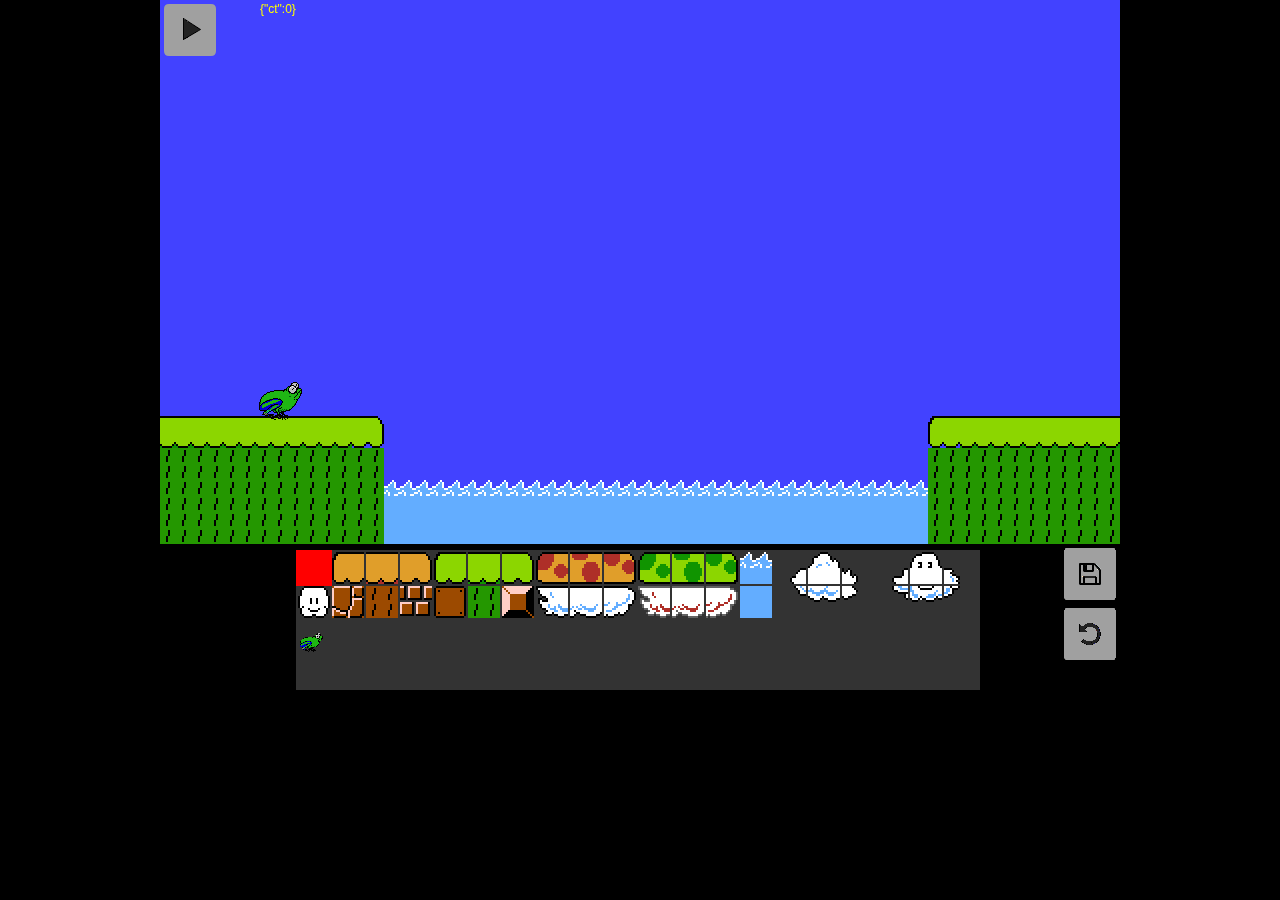
<file: frog/index.html>
<!doctype html>
<html style="touch-action: none;" nomanifest="offline.appcache">
    <head>
        <title>Frog - Backbone Game Engine</title>
        <meta charset="utf-8">
        <meta http-equiv="X-UA-Compatible" content="IE=edge">
        <link href="../favicon.ico" rel="shortcut icon" type="image/x-icon" />
        <link href="../apple_touch_icon.png" rel="apple-touch-icon" />

        <meta name="viewport" content="width=960, user-scalable=no"/>
        <meta name="mobileoptimized" content="0" />
        <meta name="apple-mobile-web-app-capable" content="yes" />
        <meta name="mobile-web-app-capable" content="yes" />
        <meta name="apple-mobile-web-app-status-bar-style" content="black-translucent"/>

        <script src="../3rd/qtree.js" type="text/javascript"></script>
        <script src="../3rd/underscore.js" type="text/javascript"></script>
        <script src="../3rd/backbone.native.js" type="text/javascript"></script>
        <script src="../3rd/backbone.js" type="text/javascript"></script>

        <script src="../src/adjust-viewport.js" type="text/javascript"></script>
        <script src="../src/shapes.js" type="text/javascript"></script>
        <script src="../src/core.js" type="text/javascript"></script>
        <script src="../src/input.js" type="text/javascript"></script>
        <script src="../src/character.js" type="text/javascript"></script>
        <script src="../src/hero.js" type="text/javascript"></script>
        <script src="../src/world.js" type="text/javascript"></script>
        <script src="../src/local-storage.js" type="text/javascript"></script>
        <script src="../src/camera.js" type="text/javascript"></script>
        <script src="../src/editor.js" type="text/javascript"></script>

        <script src="frog.js" type="text/javascript"></script>
        <script src="tiles.js" type="text/javascript"></script>
        <script src="level.js" type="text/javascript"></script>
        <script src="main.js" type="text/javascript"></script>

        <style>
            body {
                margin: 0;
                background-color: #000;
            }
            canvas {
                position: fixed;
                top: 0;
                left: 0;
            }
        </style>

    </head>

    <body>
        <img id="frog" src="frog.png" style="display:none;" />
        <img id="tiles" src="super-mario-tiles-2x.png" style="display:none;" />
        <img id="icons" src="icons.png" style="display:none;" />

        <canvas id="foreground" width="960" height="700">
            Your browser does not support canvas element.
        </canvas>
    </body>

</html>
</file>
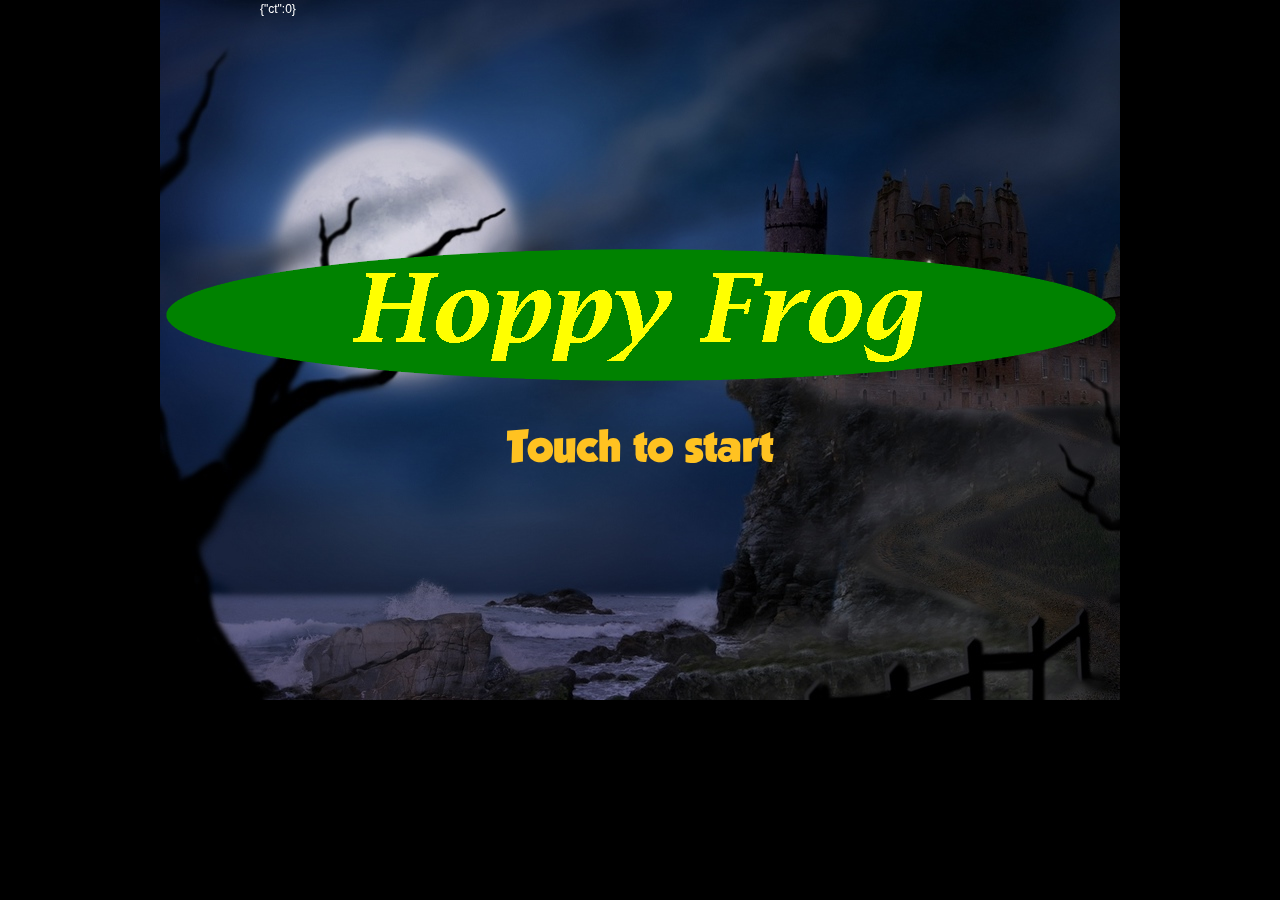
<file: gui/index.html>
<!doctype html>
<html style="touch-action: none;">
    <head>
        <title>GUI - Backbone Game Engine</title>
        <meta charset="utf-8">
        <meta http-equiv="X-UA-Compatible" content="IE=edge">
        <link href="../favicon.ico" rel="shortcut icon" type="image/x-icon" />
        <link href="../apple_touch_icon.png" rel="apple-touch-icon" />

        <meta name="viewport" content="width=960, user-scalable=no"/>
        <meta name="mobileoptimized" content="0" />
        <meta name="apple-mobile-web-app-capable" content="yes" />
        <meta name="mobile-web-app-capable" content="yes" />
        <meta name="apple-mobile-web-app-status-bar-style" content="black-translucent"/>

        <script src="../3rd/underscore.js" type="text/javascript"></script>
        <script src="../3rd/backbone.native.js" type="text/javascript"></script>
        <script src="../3rd/backbone.js" type="text/javascript"></script>
        <script src="../3rd/qtree.js" type="text/javascript"></script>

        <script src="../src/adjust-viewport.js" type="text/javascript"></script>
        <script src="../src/shapes.js" type="text/javascript"></script>
        <script src="../src/core.js" type="text/javascript"></script>

        <script src="elements.js" type="text/javascript"></script>
        <script src="title-screen.js" type="text/javascript"></script>
        <script src="main.js" type="text/javascript"></script>

        <style>
            @-ms-viewport {
                width: 960px;
            }
            @font-face {
                font-family: 'arcade';
                src: url('arcade.ttf'), url('arcade.woff');
            }
            body {
                margin: 0;
                background-color: #000;
                font-family: "arcade";
                line-height: 1.2em;
            }
            canvas {
                position: fixed;
                top: 0;
                left: 0;
            }
        </style>

    </head>

    <body>
        <img id="title-screen" src="title-screen.jpg" style="display:none;" />
        <img id="gui" src="gui.png" style="display:none;" />

        <canvas id="foreground" width="960" height="720" screencanvas="true">
            Your browser does not support canvas element.
        </canvas>
    </body>

</html>
</file>
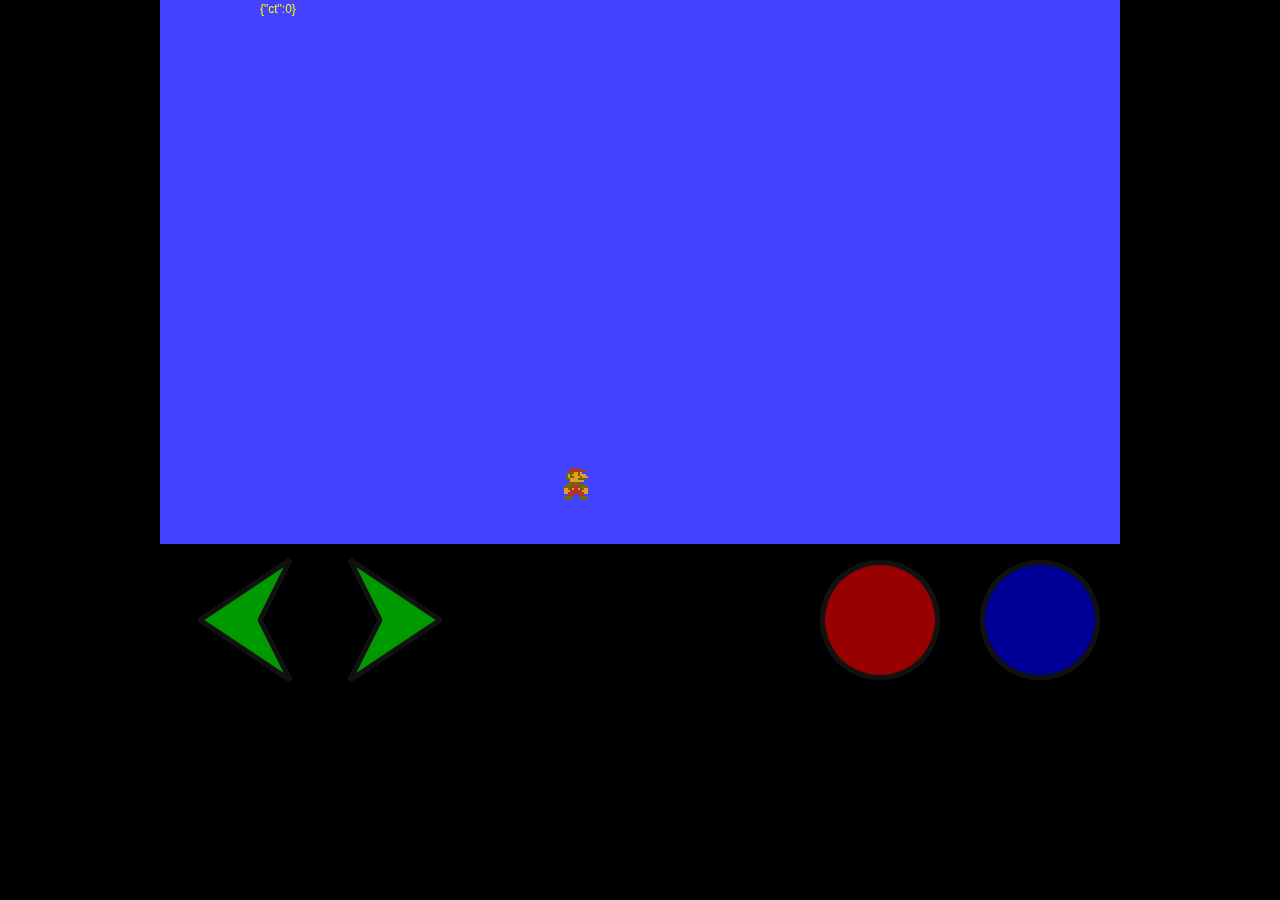
<file: mario/index.html>
<!doctype html>
<html style="touch-action: none;">
    <head>
        <title>Mario - Backbone Game Engine</title>
        <meta charset="utf-8">
        <meta http-equiv="X-UA-Compatible" content="IE=edge">
        <link href="../favicon.ico" rel="shortcut icon" type="image/x-icon" />
        <link href="../apple_touch_icon.png" rel="apple-touch-icon" />

        <meta name="viewport" content="width=960, user-scalable=no"/>
        <meta name="mobileoptimized" content="0" />
        <meta name="apple-mobile-web-app-capable" content="yes" />
        <meta name="mobile-web-app-capable" content="yes" />
        <meta name="apple-mobile-web-app-status-bar-style" content="black-translucent"/>

        <script src="../3rd/qtree.js" type="text/javascript"></script>
        <script src="../3rd/underscore.js" type="text/javascript"></script>
        <script src="../3rd/backbone.native.js" type="text/javascript"></script>
        <script src="../3rd/backbone.js" type="text/javascript"></script>

        <script src="../src/adjust-viewport.js" type="text/javascript"></script>
        <script src="../src/shapes.js" type="text/javascript"></script>
        <script src="../src/core.js" type="text/javascript"></script>
        <script src="../src/input.js" type="text/javascript"></script>
        <script src="../src/character.js" type="text/javascript"></script>
        <script src="../src/hero.js" type="text/javascript"></script>
        <script src="../src/world.js" type="text/javascript"></script>

        <script src="main.js" type="text/javascript"></script>

        <style>
            body {
                margin: 0;
                background-color: #000;
            }
            canvas {
                position: fixed;
                top: 0;
                left: 0;
            }
        </style>

    </head>

    <body>
        <img id="mario" src="super-mario-2x.png" style="display:none;" />
        <canvas id="foreground" width="960" height="700">
            Your browser does not support canvas element.
        </canvas>
    </body>

</html>
</file>
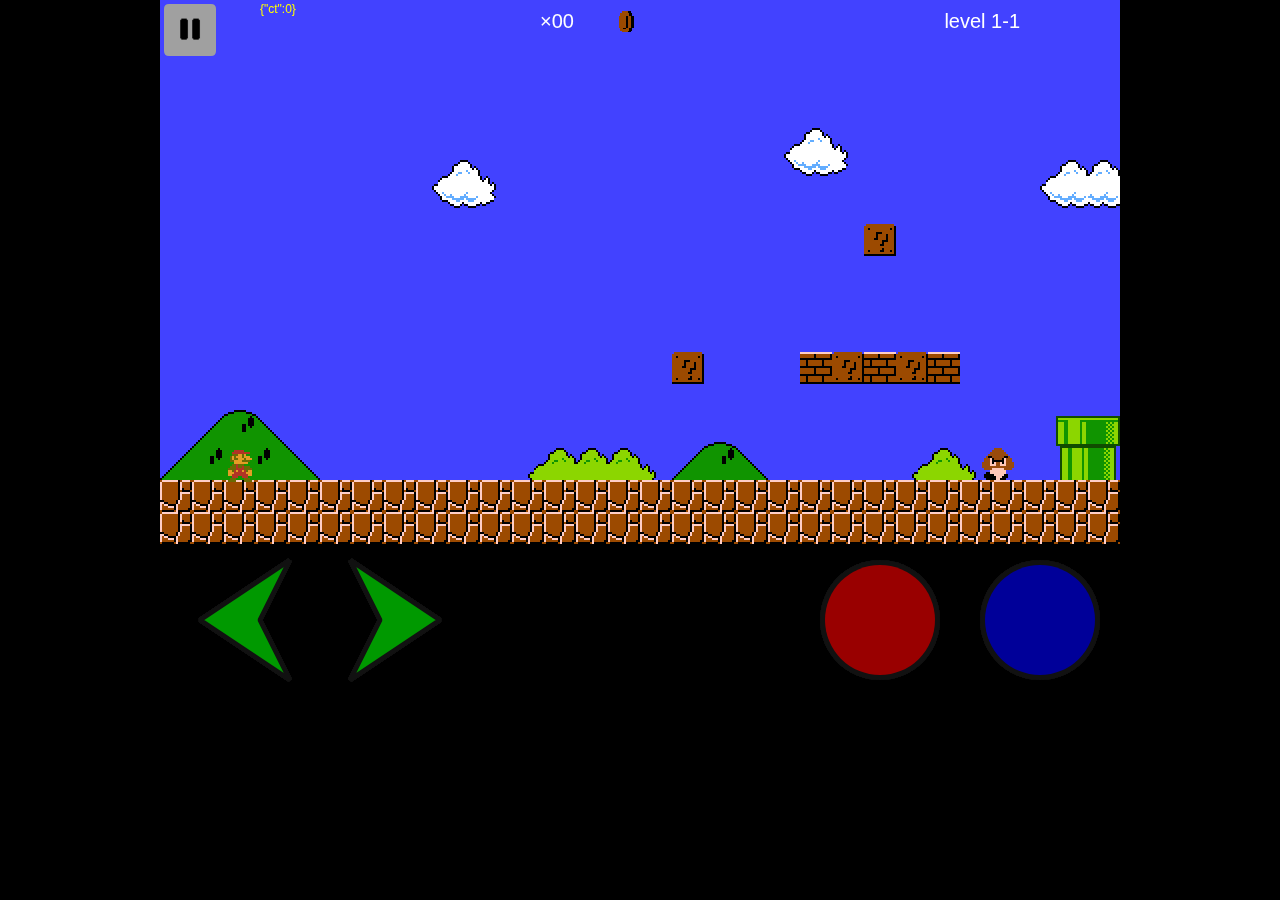
<file: super-mario-bros/index.html>
<!doctype html>
<html style="touch-action: none;" manifest="offline.appcache">
    <head>
        <title>Super Mario Bros Level 1-1 - Backbone Game Engine</title>
        <meta charset="utf-8">
        <meta http-equiv="X-UA-Compatible" content="IE=edge">
        <link href="../favicon.ico" rel="shortcut icon" type="image/x-icon" />
        <link href="../apple_touch_icon.png" rel="apple-touch-icon" />

        <meta name="viewport" content="width=960, user-scalable=no"/>
        <meta name="mobileoptimized" content="0" />
        <meta name="apple-mobile-web-app-capable" content="yes" />
        <meta name="mobile-web-app-capable" content="yes" />
        <meta name="apple-mobile-web-app-status-bar-style" content="black-translucent"/>

        <script src="../3rd/qtree.js" type="text/javascript"></script>
        <script src="../3rd/underscore.js" type="text/javascript"></script>
        <script src="../3rd/backbone.native.js" type="text/javascript"></script>
        <script src="../3rd/backbone.js" type="text/javascript"></script>

        <script src="../src/adjust-viewport.js" type="text/javascript"></script>
        <script src="../src/shapes.js" type="text/javascript"></script>
        <script src="../src/core.js" type="text/javascript"></script>
        <script src="../src/character.js" type="text/javascript"></script>
        <script src="../src/input.js" type="text/javascript"></script>
        <script src="../src/hero.js" type="text/javascript"></script>
        <script src="../src/world.js" type="text/javascript"></script>
        <script src="../src/local-storage.js" type="text/javascript"></script>
        <script src="../src/camera.js" type="text/javascript"></script>
        <script src="../src/editor.js" type="text/javascript"></script>

        <script src="mario.js" type="text/javascript"></script>
        <script src="tiles.js" type="text/javascript"></script>
        <script src="artifacts.js" type="text/javascript"></script>
        <script src="enemies.js" type="text/javascript"></script>
        <script src="display.js" type="text/javascript"></script>
        <script src="level_1-1.js" type="text/javascript"></script>
        <script src="main.js" type="text/javascript"></script>

        <style>
            body {
                margin: 0;
                background-color: #000;
            }
            canvas {
                position: fixed;
                top: 0;
                left: 0;
            }
        </style>

    </head>

    <body>
        <img id="mario" src="super-mario-2x.png" style="display:none;" />
        <img id="tiles" src="super-mario-tiles-2x.png" style="display:none;" />
        <img id="enemies" src="super-mario-enemies-2x.png" style="display:none;" />
        <img id="icons" src="icons.png" style="display:none;" />

        <canvas id="foreground" width="960" height="700">
            Your browser does not support canvas element.
        </canvas>
    </body>

</html>
</file>
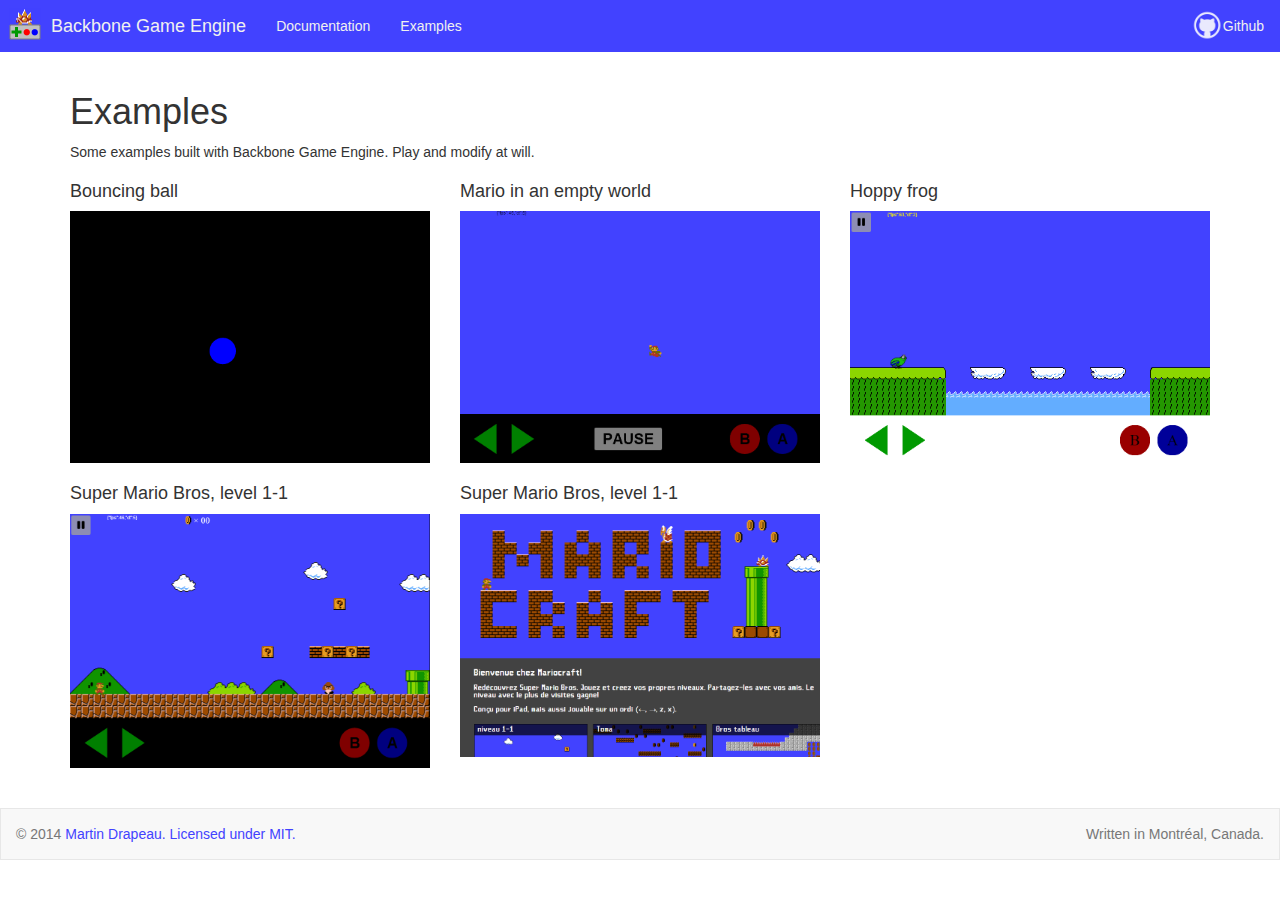
<file: examples.html>
<!DOCTYPE html>
<html lang="en">
  <head>
    <title>Examples - Backbone Game Engine</title>
    <meta name="description" content="Games and samples created with Backbone Game Engine.">
    <meta charset="utf-8">
    <meta http-equiv="X-UA-Compatible" content="IE=edge">
    <link href="favicon.ico" rel="shortcut icon" type="image/x-icon" />
    <link href="apple_touch_icon.png" rel="apple-touch-icon" />
    <meta name="viewport" content="width=device-width, initial-scale=1, maximum-scale=1, user-scalable=no">
    
    <script src="docs/jquery.min.js" type="text/javascript"></script>
    <script src="docs/bootstrap.min.js" type="text/javascript"></script>
    <link href="docs/bootstrap.min.css" rel="stylesheet" type="text/css" charset="utf-8">
    
    <link href="docs/docs.css" rel="stylesheet" type="text/css" charset="utf-8">
  </head>

  <body data-spy="scroll" data-target="#sidebar" data-offset="100">
    <header class="navbar navbar-inverse" role="banner">
      <div class="navbar-header">
        <button type="button" class="navbar-toggle pull-left" data-toggle="collapse" data-target="#navbar-collapse">
          <span class="sr-only">Toggle navigation</span>
          <span class="icon-bar"></span>
          <span class="icon-bar"></span>
          <span class="icon-bar"></span>
        </button>
        <a class="navbar-brand" href="index.html" title="Elementary HTML5 Canvas Game Engine based on Backbone."><img src="apple_touch_icon.png" /> Backbone Game Engine</a>
      </div>
      <div id="navbar-collapse" class="collapse navbar-collapse" role="navigation">
        <ul class="nav navbar-nav">
          <li><a href="index.html">Documentation</a></li>
          <li><a href="examples.html">Examples</a></li>
        </ul>
        <ul class="nav navbar-nav navbar-right">
          <li class="github-icon"><a href="https://github.com/martindrapeau/backbone-game-engine" title="Fork me on Github"><img src="docs/github.png" />Github</a></li>
        </ul>
      </div>
    </header>

    <div class="container">
      <div class="row">
        <div class="col-md-12">
          <h1>Examples</h1>
          <p>
            Some examples built with Backbone Game Engine. Play and modify at will.
          </p>
        </div>
      </div>

      <div class="row">

        <div class="col-md-4 col-xs-6">
          <h4>Bouncing ball</h4>
          <a href="ball/index.html" target="_blank">
            <img src="docs/ball.png" class="img-responsive" alt="Bouncing Ball" title="Bouncing Ball" />
          </a>
        </div>

        <div class="col-md-4 col-xs-6">
          <h4>Mario in an empty world</h4>
          <a href="mario/index.html" target="_blank">
            <img src="docs/mario.png" class="img-responsive" alt="Mario in an empty world" title="Mario in an empty world" />
          </a>
        </div>

        <div class="col-md-4 col-xs-6">
          <h4>Hoppy frog</h4>
          <a href="frog/index.html" target="_blank">
            <img src="docs/frog.png" class="img-responsive" alt="Hoppy frog" title="A frog that can only hop" />
          </a>
        </div>

        <div class="col-md-4 col-xs-6">
          <h4>Super Mario Bros, level 1-1</h4>
          <a href="super-mario-bros/index.html" target="_blank">
            <img src="docs/super-mario-bros-level-1-1.png" class="img-responsive" alt="Super Mario Bros, level 1-1" title="Super Mario Bros, level 1-1" />
          </a>
        </div>

        <div class="col-md-4 col-xs-6">
          <h4>Super Mario Bros, level 1-1</h4>
          <a href="http://www.mariocraft.club" target="_blank">
            <img src="docs/mariocraft.png" class="img-responsive" alt="Mariocraft" title="Kids can build and show-off their own level." />
          </a>
        </div>

      </div>
    </div>
    <br/>
    <br/>
    
    <footer class="navbar navbar-default">
        <p class="navbar-text navbar-left">
          &copy; 2014 <a href="http://martindrapeau.tumblr.com/">Martin Drapeau.</a>
          <a href="https://github.com/martindrapeau/backbone-game-engine/blob/gh-pages/LICENSE">Licensed under MIT.</a>
        </p>
        <p class="navbar-text navbar-right">Written in Montréal, Canada.</p>
        <p class="navbar-text navbar-right">&nbsp;</p>
    </footer>
  </body>
</html>
</file>
<file: docs/docs.css>
a {
  color: #4242FF;
}
.navbar-inverse {
  border-radius: 0;
  background-color: #4242FF;
  border-color: #4242FF;
}
.navbar-inverse .navbar-collapse,
.navbar-inverse .navbar-form {
  border-color: #4242FF;
}
.navbar-inverse .navbar-brand,
.navbar-inverse .navbar-nav>li>a {
  color: #F0F0F0;
}
a.navbar-brand {
  padding-left: 50px;
}
a.navbar-brand img {
  display: block;
  position: absolute;
  height: 32px;
  margin: -8px 0 0 -42px;
}
footer.navbar-default {border-radius: 0; margin-bottom: 0;}
.bs-sidebar .nav > .active > ul {
    display: block;
    margin-bottom: 4px;
}
.bs-sidebar .nav > li > a {
  padding: 2px 4px;
}
.bs-sidebar .nav > li.active {
  background-color: #428bca;
  border-radius: 0;
}
.bs-sidebar .nav > li.active > a {
  color: white;
}
.bs-sidebar .nav > li.active > a:hover {
  background-color: #428bca;
}
li.github-icon {
  padding-left: 10px;
}
li.github-icon a {
  display: inline-block;
  padding-left: 32px;
  color: white;
}
li.github-icon a img {
  display: block;
  position: absolute;
  width: 32px;
  margin: -7px 0 0 -32px;
  opacity: 0.9;
}
li.github-icon a:hover img {
  opacity: 1.0;
}
.bs-sidebar .nav > li.active,
.bs-sidebar .nav > li.active > a:hover {
  background-color: #4242FF;
}
</file>
